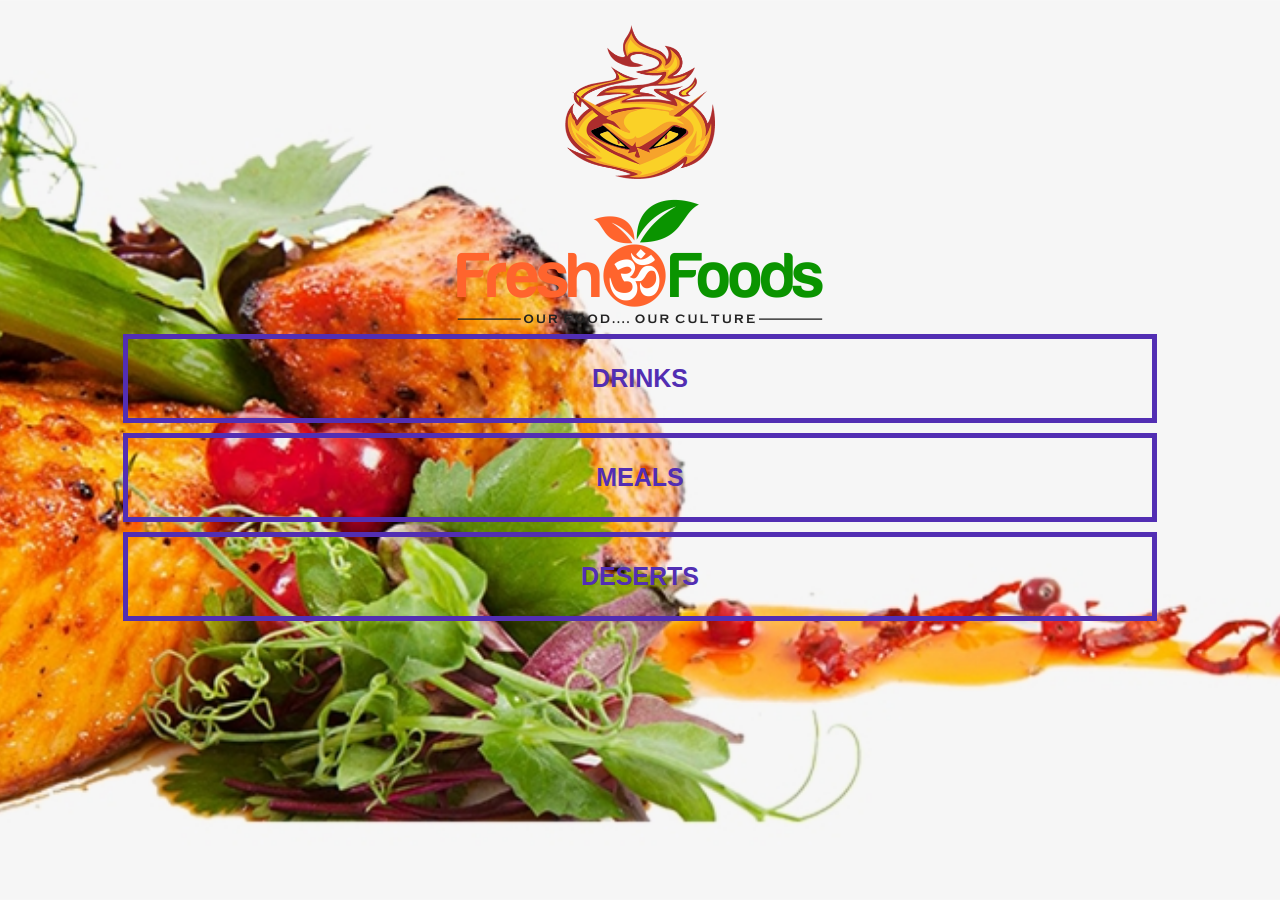
<file: index.html>
<!DOCTYPE html>
<html>
      <head>
            <title>Restaurent Menu App</title>
            <link rel="stylesheet" href="style.css">
      </head>

      <body class="body-home">
         <div id="home">
             <img src="images/logo 2.png" id="home-logo-img">
             <img src="images/logo_1.png" id="home-logo-text">

             <div class="home-menu">

                <a href="drinks.html" class="home-menu-item">
                    <p>Drinks</p>
                </a>

                 <a href="meals.html" class="home-menu-item">
                     <p>Meals</p>
                 </a>

                <a href="deserts.html" class="home-menu-item">
                    <p>Deserts</p>
                </a>
             </div>
         </div>   
      </body>
</html>
</file>
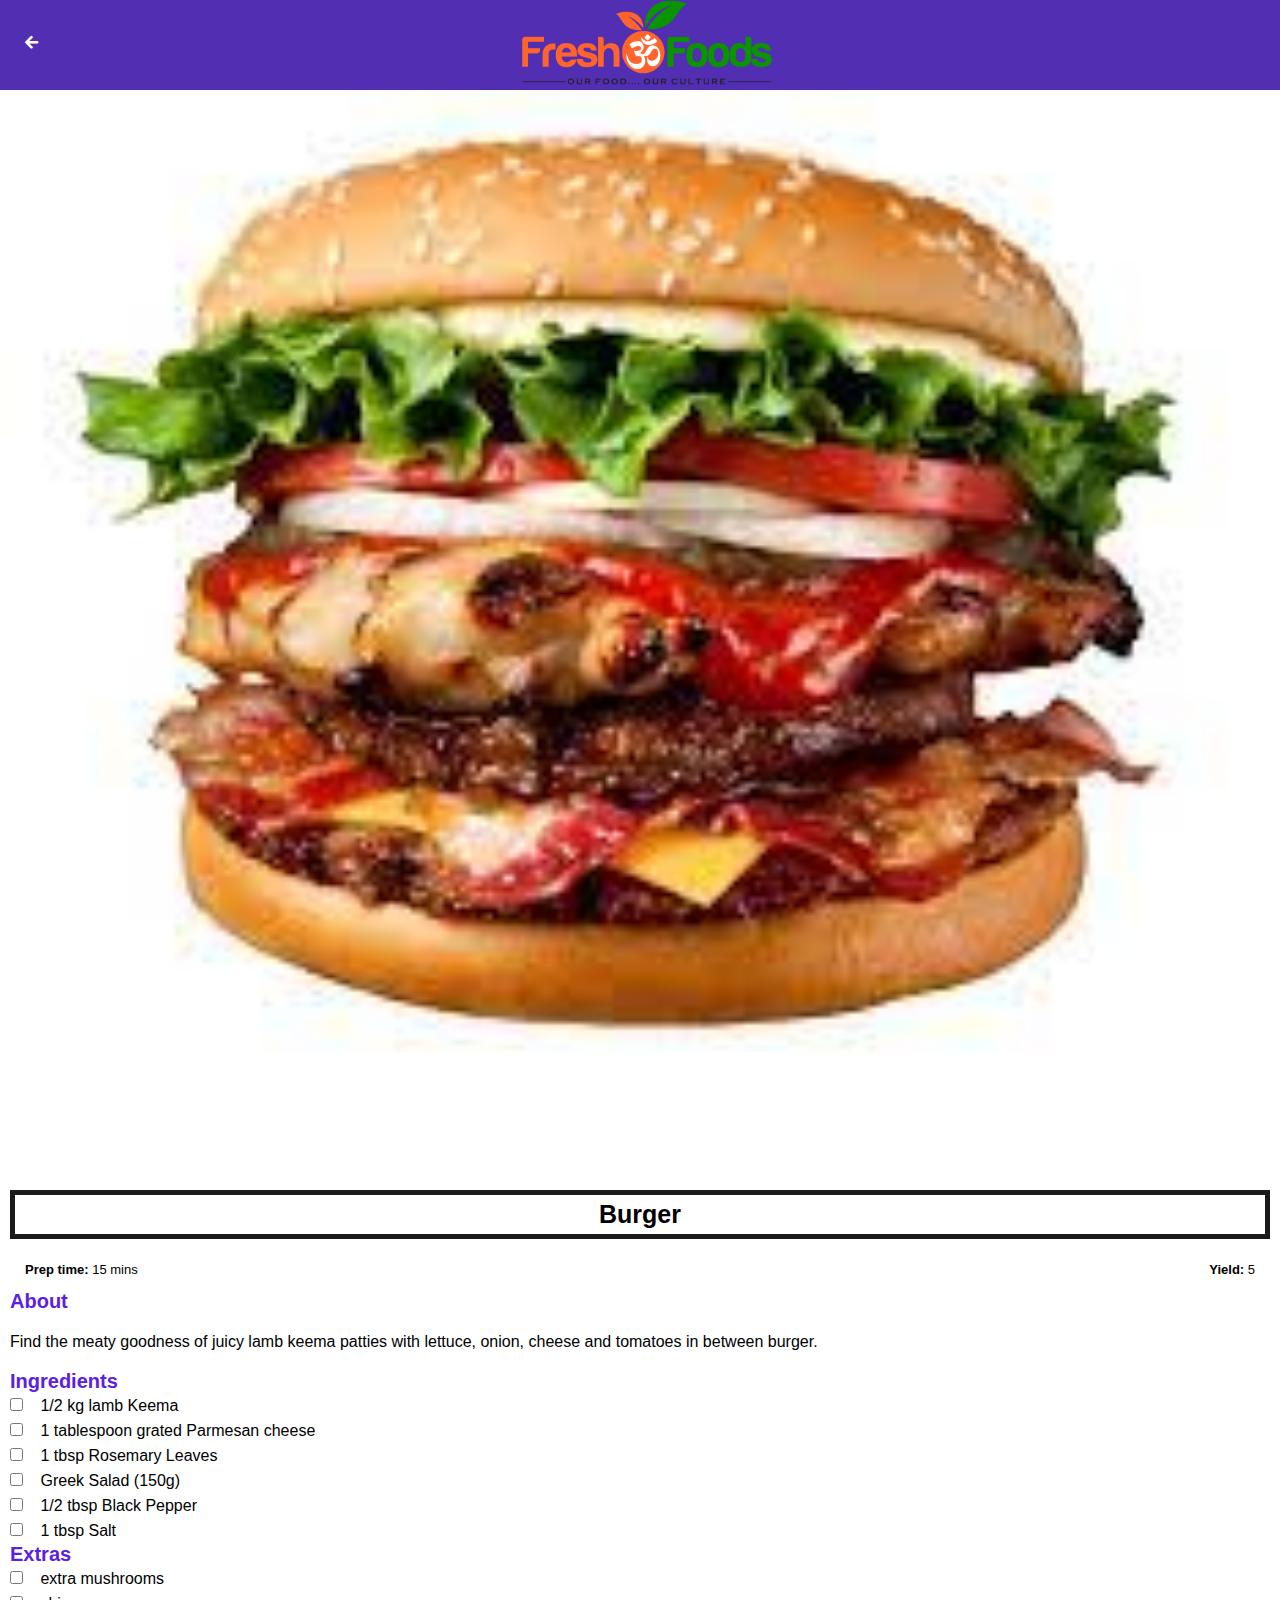
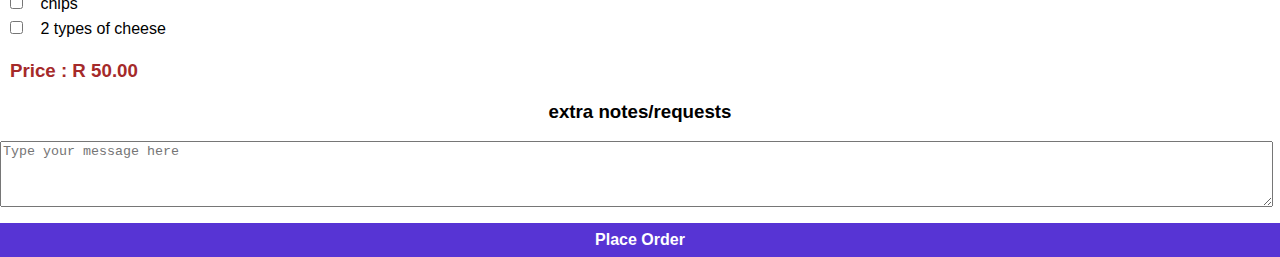
<file: burger.html>
<!DOCTYPE html>
<html>
      <head>
            <title>Restaurent menu App | Meals | Burger</title>
            <link rel="stylesheet" href="style.css">
            <link rel="stylesheet" href="fontAwesome/css/all.css">
      </head>

      <body class="body-recipes">

            <div class="header">
                  <a href="meals.html">
                        <i class="fas fa-arrow-left"></i>
                  </a>

                  <img src="images/logo_1.png">
            </div>

         <div id="recipe">

            <div class="recipe-details">
                  <img src="images/gurger.jpg">

                  <h1>Burger</h1>

                  <div class="recipe-details-info">

                        <p><b>Prep time: </b>15 mins</p>
                        <p style="float: right;"><b>Yield: </b>5</p>
                  </div>

                  <div class="recipe-details-ingredients">
                        <h2>About</h2>
                        <p>Find the meaty goodness of juicy lamb keema patties with lettuce, onion, cheese and tomatoes in between burger.</p>
                        <h2>Ingredients</h2>

                        <input id="check-01" type="checkbox">
                        <label for="check-01">1/2 kg lamb Keema</label>
                        <br>
                        <input id="check-02" type="checkbox">
                        <label for="check-02">1 tablespoon grated Parmesan cheese</label>
                        <br>
                        <input id="check-03" type="checkbox">
                        <label for="check-03">1 tbsp Rosemary Leaves</label>
                        <br>
                        <input id="check-04" type="checkbox">
                        <label for="check-04">Greek Salad (150g)</label>
                        <br>
                        <input id="check-05" type="checkbox">
                        <label for="check-05">1/2 tbsp Black Pepper</label>
                        <br>
                        <input id="check-05" type="checkbox">
                        <label for="check-05">1 tbsp Salt</label>
                        <h2>Extras</h2>

                        <input id="check-05" type="checkbox">
                        <label for="check-05">extra mushrooms</label>
                        <br>
                        <input id="check-05" type="checkbox">
                        <label for="check-05">chips</label>
                        <br>
                        <input id="check-05" type="checkbox">
                        <label for="check-05">2 types of cheese</label>
                        <br>
                  <div class="recipe-details-price">
                        <h3>Price : R 50.00 </h3>
                  </div>
                  </div>
                  <div class="recipe-details-requests">
                  <h3>extra notes/requests</h3>
                  <textarea placeholder="Type your message here"></textarea>
                  <a class="button" href="place-order.html">Place Order</a>
            </div>
            </div>
         </div>   
      </body>
</html>
</file>
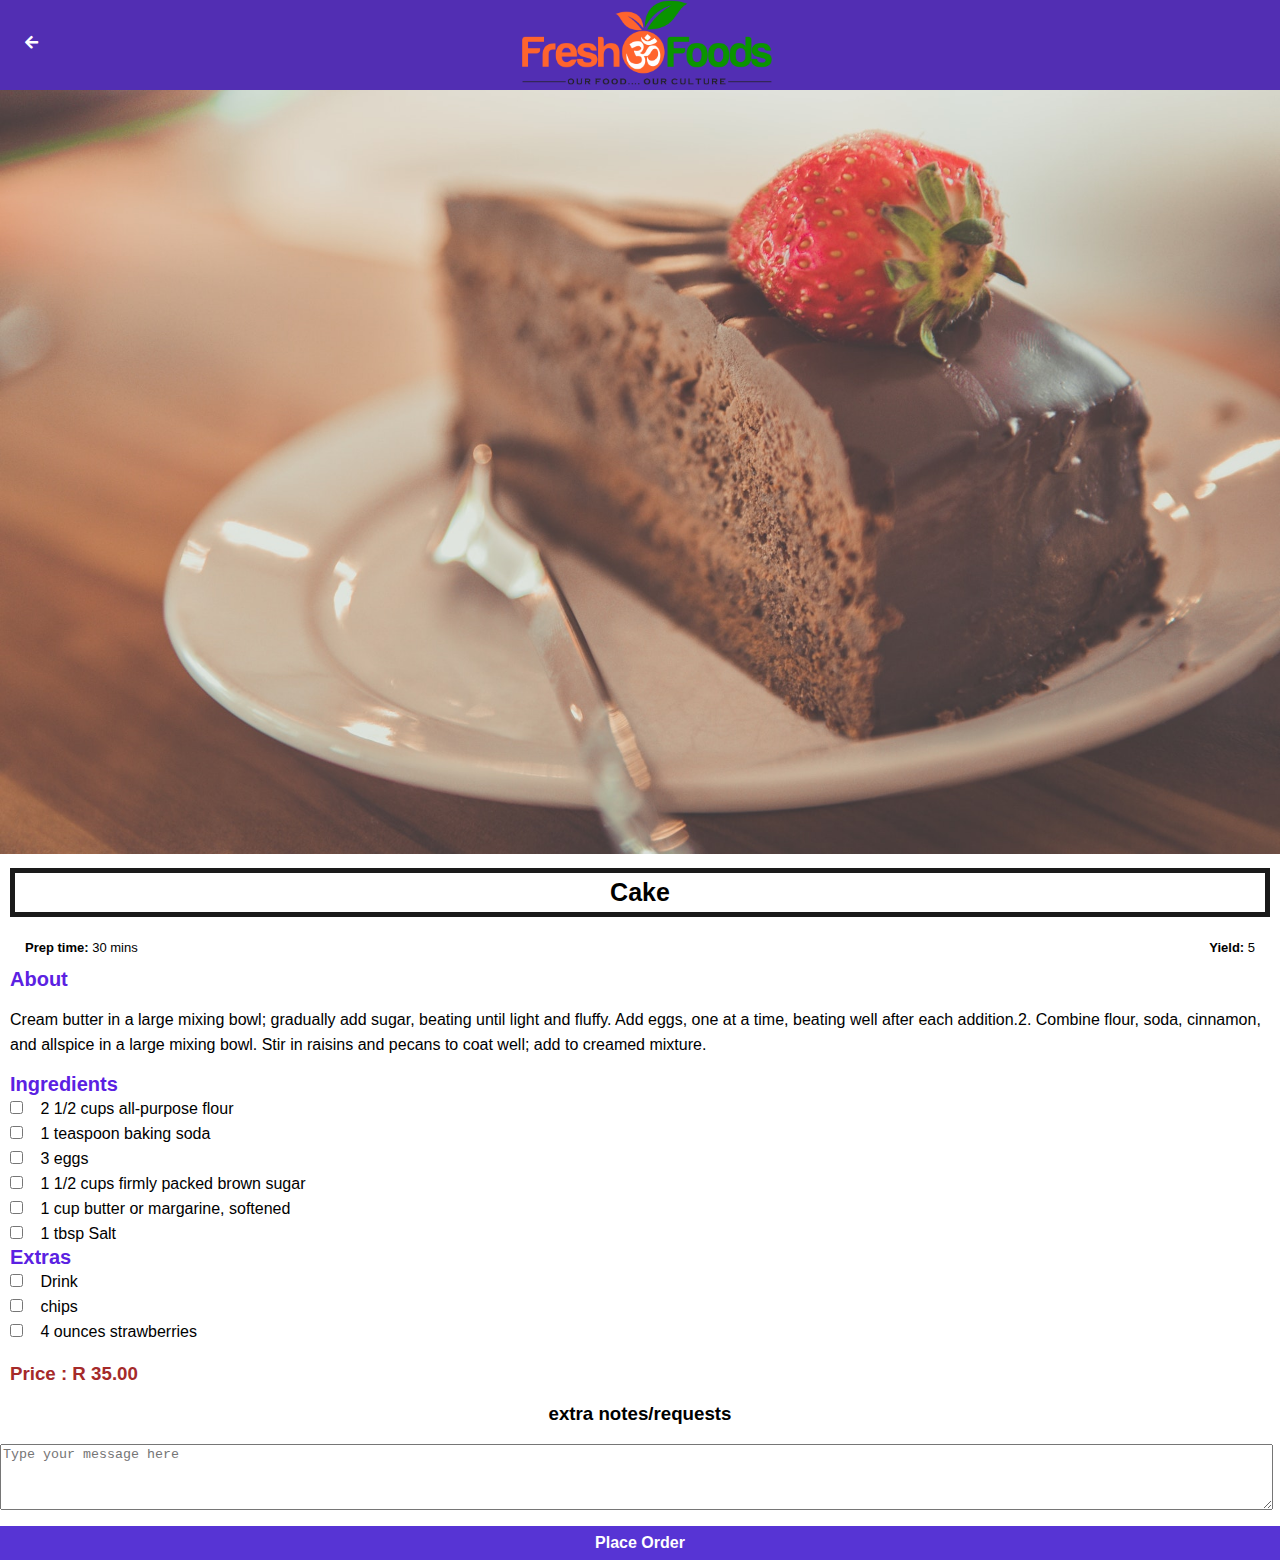
<file: cake.html>
<!DOCTYPE html>
<html>
      <head>
            <title>Restaurent menu App | Meals | Cake</title>
            <link rel="stylesheet" href="style.css">
            <link rel="stylesheet" href="fontAwesome/css/all.css">
      </head>

      <body class="body-recipes">

            <div class="header">
                  <a href="deserts.html">
                        <i class="fas fa-arrow-left"></i>
                  </a>

                  <img src="images/logo_1.png">
            </div>

         <div id="recipe">

            <div class="recipe-details">
                  <img src="images/desert-cake.jpg">

                  <h1>Cake</h1>

                  <div class="recipe-details-info">

                        <p><b>Prep time: </b>30 mins</p>
                        <p style="float: right;"><b>Yield: </b>5</p>
                  </div>

                  <div class="recipe-details-ingredients">
                        <h2>About</h2>
                        <p>Cream butter in a large mixing bowl; gradually add sugar, beating until light and fluffy. Add eggs, one at a time, beating well after each addition.2.	Combine flour, soda, cinnamon, and allspice in a large mixing bowl. Stir in raisins and pecans to coat well; add to creamed mixture.</p>
                        <h2>Ingredients</h2>

                        <input id="check-01" type="checkbox">
                        <label for="check-01">2 1/2 cups all-purpose flour</label>
                        <br>
                        <input id="check-02" type="checkbox">
                        <label for="check-02">1 teaspoon baking soda</label>
                        <br>
                        <input id="check-03" type="checkbox">
                        <label for="check-03">3 eggs</label>
                        <br>
                        <input id="check-04" type="checkbox">
                        <label for="check-04">1 1/2 cups firmly packed brown sugar</label>
                        <br>
                        <input id="check-05" type="checkbox">
                        <label for="check-05">1 cup butter or margarine, softened</label>
                        <br>
                        <input id="check-05" type="checkbox">
                        <label for="check-05">1 tbsp Salt</label>
                        <h2>Extras</h2>

                        <input id="check-05" type="checkbox">
                        <label for="check-05">Drink</label>
                        <br>
                        <input id="check-05" type="checkbox">
                        <label for="check-05">chips</label>
                        <br>
                        <input id="check-05" type="checkbox">
                        <label for="check-05">4 ounces strawberries</label>
                        <br>
                  <div class="recipe-details-price">
                        <h3>Price : R 35.00 </h3>
                  </div>
                  </div>
                  <div class="recipe-details-requests">
                  <h3>extra notes/requests</h3>
                  <textarea placeholder="Type your message here"></textarea>
                  <a class="button" href="place-order.html">Place Order</a>
            </div>
            </div>
         </div>   
      </body>
</html>
</file>
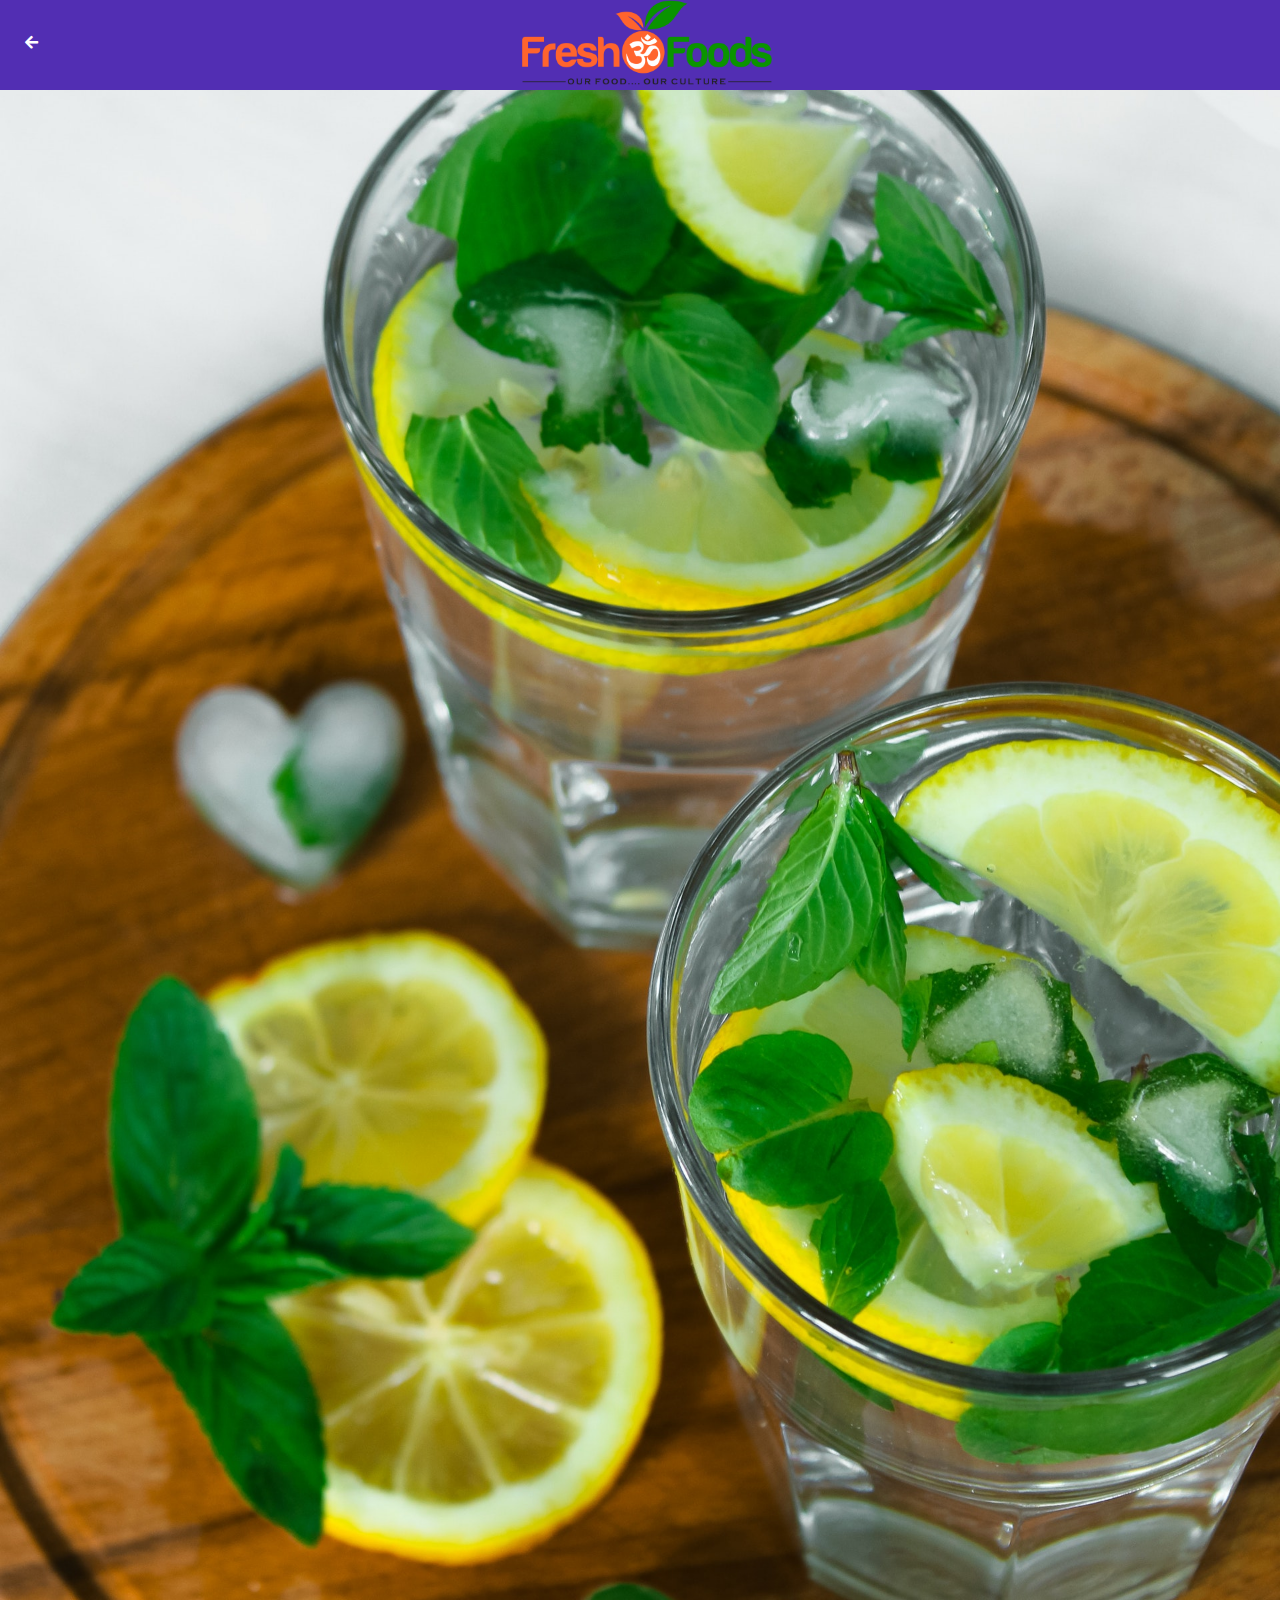
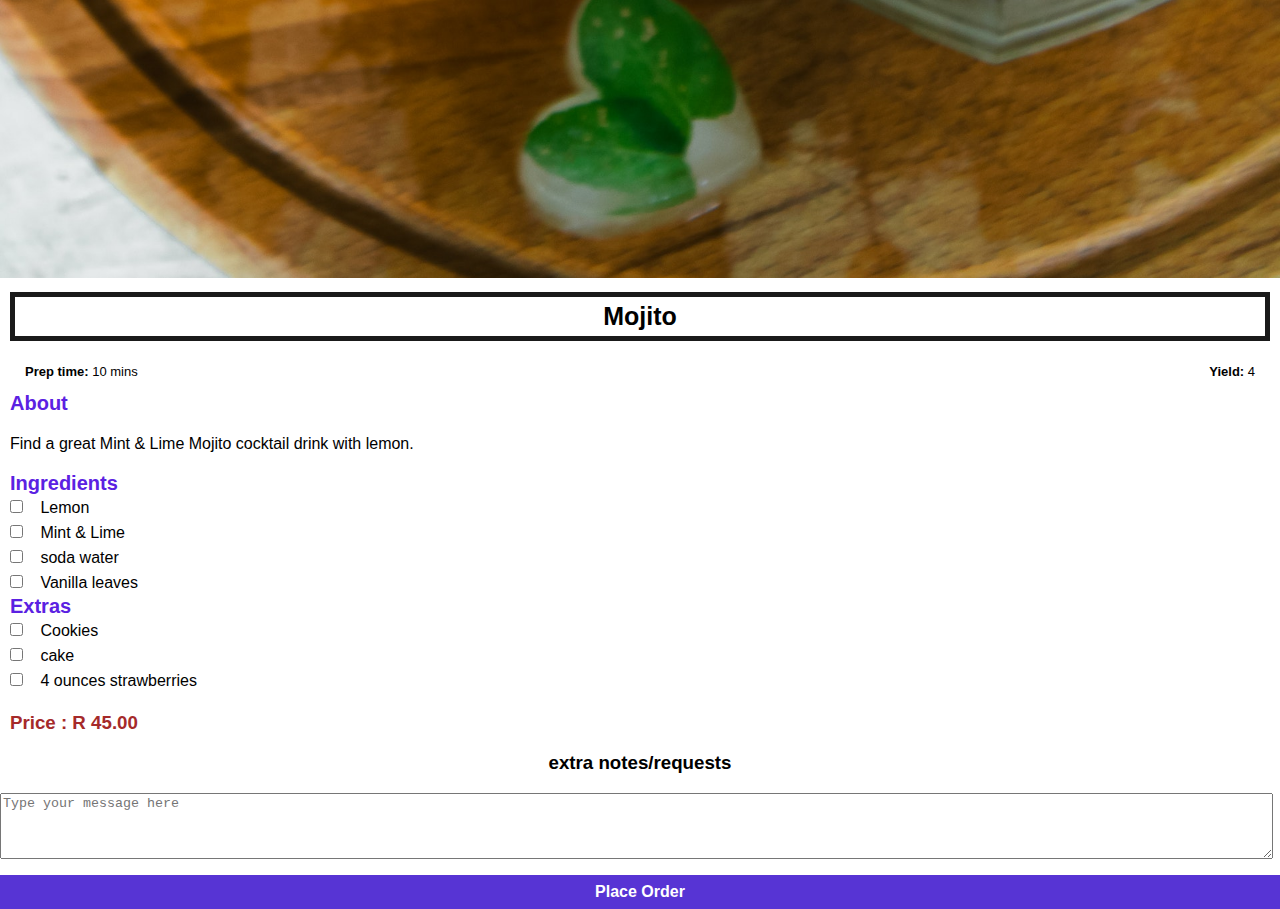
<file: cocktail.html>
<!DOCTYPE html>
<html>
      <head>
            <title>Restaurent menu App | Meals | Cocktail</title>
            <link rel="stylesheet" href="style.css">
            <link rel="stylesheet" href="fontAwesome/css/all.css">
      </head>

      <body class="body-recipes">

            <div class="header">
                  <a href="drinks.html">
                        <i class="fas fa-arrow-left"></i>
                  </a>

                  <img src="images/logo_1.png">
            </div>

         <div id="recipe">

            <div class="recipe-details">
                  <img src="images/drink-mojito.jpg">

                  <h1>Mojito</h1>

                  <div class="recipe-details-info">

                        <p><b>Prep time: </b>10 mins</p>
                        <p style="float: right;"><b>Yield: </b>4</p>
                  </div>

                  <div class="recipe-details-ingredients">
                        <h2>About</h2>
                        <p>Find a great Mint & Lime Mojito cocktail drink with lemon.</p>
                        <h2>Ingredients</h2>

                        <input id="check-01" type="checkbox">
                        <label for="check-01">Lemon</label>
                        <br>
                        <input id="check-02" type="checkbox">
                        <label for="check-02">Mint & Lime</label>
                        <br>
                        <input id="check-03" type="checkbox">
                        <label for="check-03">soda water</label>
                        <br>
                        <input id="check-05" type="checkbox">
                        <label for="check-05">Vanilla leaves </label>
                        
                        <h2>Extras</h2>

                        <input id="check-05" type="checkbox">
                        <label for="check-05">Cookies</label>
                        <br>
                        <input id="check-05" type="checkbox">
                        <label for="check-05">cake</label>
                        <br>
                        <input id="check-05" type="checkbox">
                        <label for="check-05">4 ounces strawberries</label>
                        <br>
                  <div class="recipe-details-price">
                        <h3>Price : R 45.00 </h3>
                  </div>
                  </div>
                  <div class="recipe-details-requests">
                  <h3>extra notes/requests</h3>
                  <textarea placeholder="Type your message here"></textarea>
                  <a class="button" href="place-order.html">Place Order</a>
            </div>
            </div>
         </div>   
      </body>
</html>
</file>
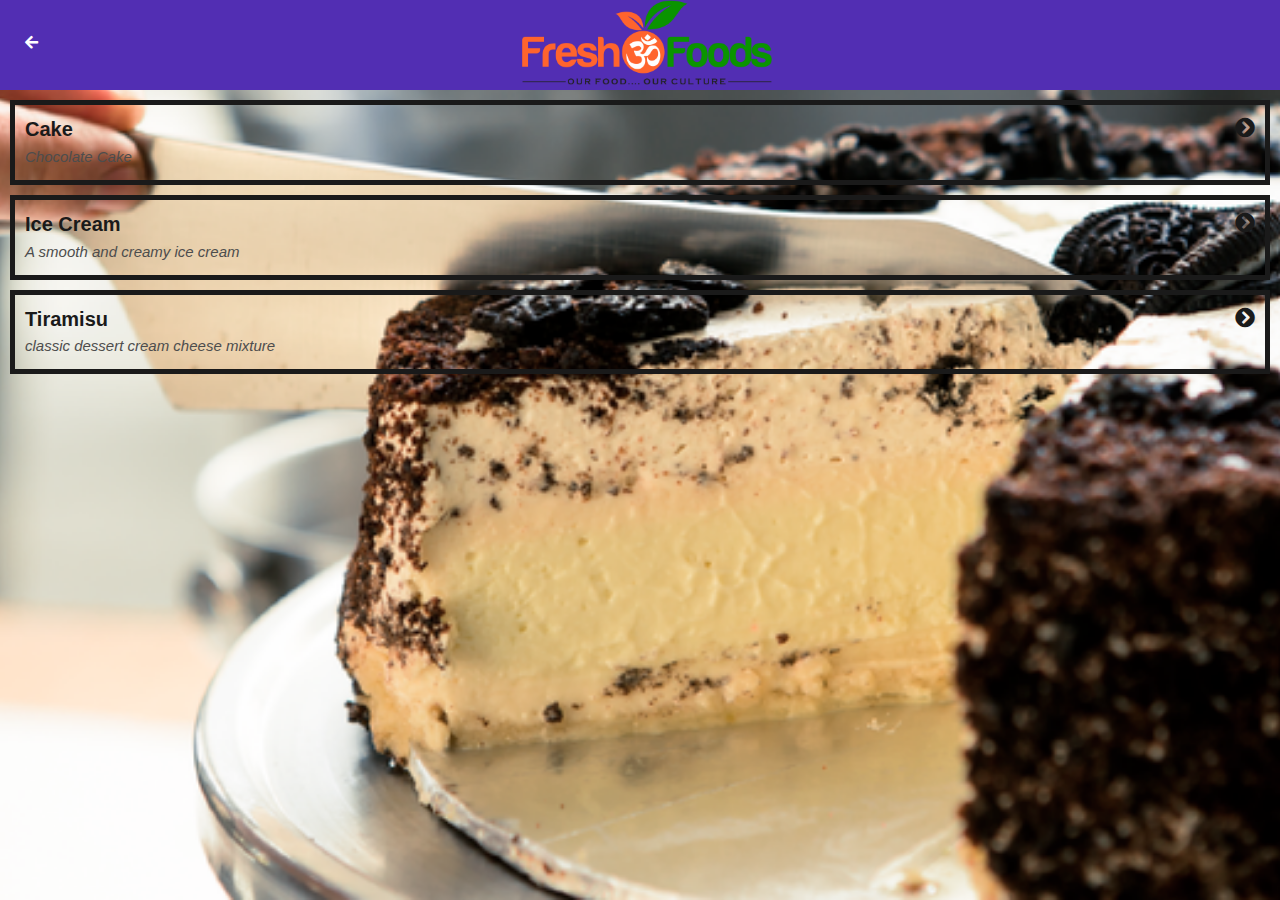
<file: deserts.html>
<!DOCTYPE html>
<html>
      <head>
            <title>Restaurent Menu App | Deserts</title>
            <link rel="stylesheet" href="style.css">
            <link rel="stylesheet" href="fontAwesome/css/all.css">
      </head>

      <body class="body-deserts">

            <div class="header">
                  <a href="index.html">
                        <i class="fas fa-arrow-left"></i>
                  </a>

                  <img src="images/logo_1.png">
            </div>

         <div id="meals">

               <div class="meals-list">
                     <a href="cake.html">
                           <div class="meals-list-item">
                                 <h1>Cake<i class="fas fa-chevron-circle-right"></i></h1>
                                 
                                 <p>Chocolate Cake</p>
                           </div>
                     </a>

                     <a href="ice-cream.html">
                        <div class="meals-list-item">
                              <h1>Ice Cream<i class="fas fa-chevron-circle-right"></i></h1>
                              
                              <p>A smooth and creamy ice cream</p>
                        </div>
                  </a>

                  <a href="tiramisu.html">
                    <div class="meals-list-item">
                          <h1>Tiramisu<i class="fas fa-chevron-circle-right"></i></h1>
                          
                          <p>classic dessert cream cheese mixture</p>
                    </div>
              </a>

              
               </div>
         </div>   
      </body>
</html>
</file>
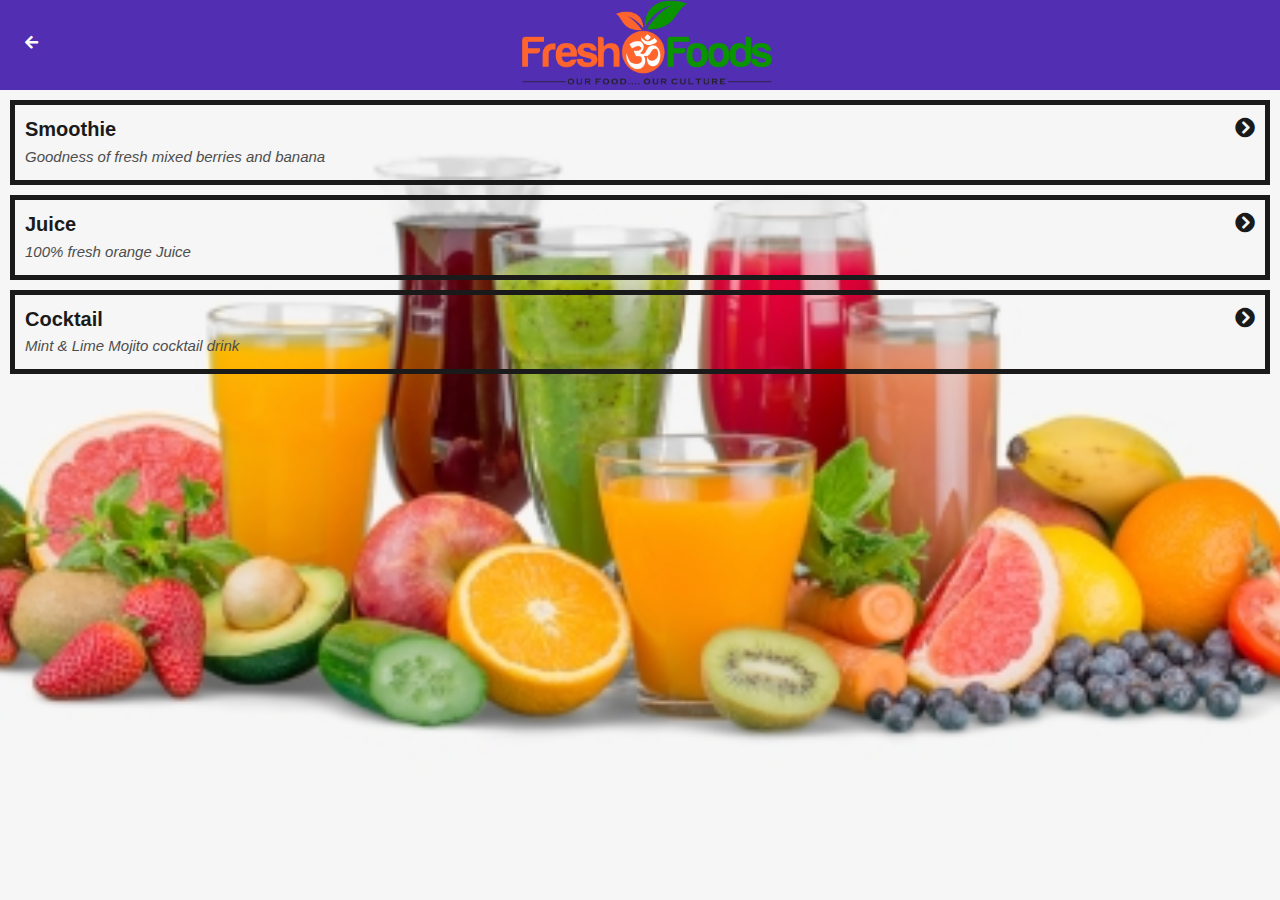
<file: drinks.html>
<!DOCTYPE html>
<html>
      <head>
            <title>Restaurent Menu App | Drinks</title>
            <link rel="stylesheet" href="style.css">
            <link rel="stylesheet" href="fontAwesome/css/all.css">
      </head>

      <body class="body-drinks">

            <div class="header">
                  <a href="index.html">
                        <i class="fas fa-arrow-left"></i>
                  </a>

                  <img src="images/logo_1.png">
            </div>

         <div id="meals">

               <div class="meals-list">
                     <a href="smoothie.html">
                           <div class="meals-list-item">
                                 <h1>Smoothie<i class="fas fa-chevron-circle-right"></i></h1>
                                 
                                 <p>Goodness of fresh mixed berries and banana</p>
                           </div>
                     </a>

                     <a href="juice.html">
                        <div class="meals-list-item">
                              <h1>Juice<i class="fas fa-chevron-circle-right"></i></h1>
                              
                              <p>100% fresh orange Juice</p>
                        </div>
                  </a>

                  <a href="cocktail.html">
                    <div class="meals-list-item">
                          <h1>Cocktail<i class="fas fa-chevron-circle-right"></i></h1>
                          
                          <p>Mint & Lime Mojito cocktail drink </p>
                    </div>
              </a>

              
               </div>
         </div>   
      </body>
</html>
</file>
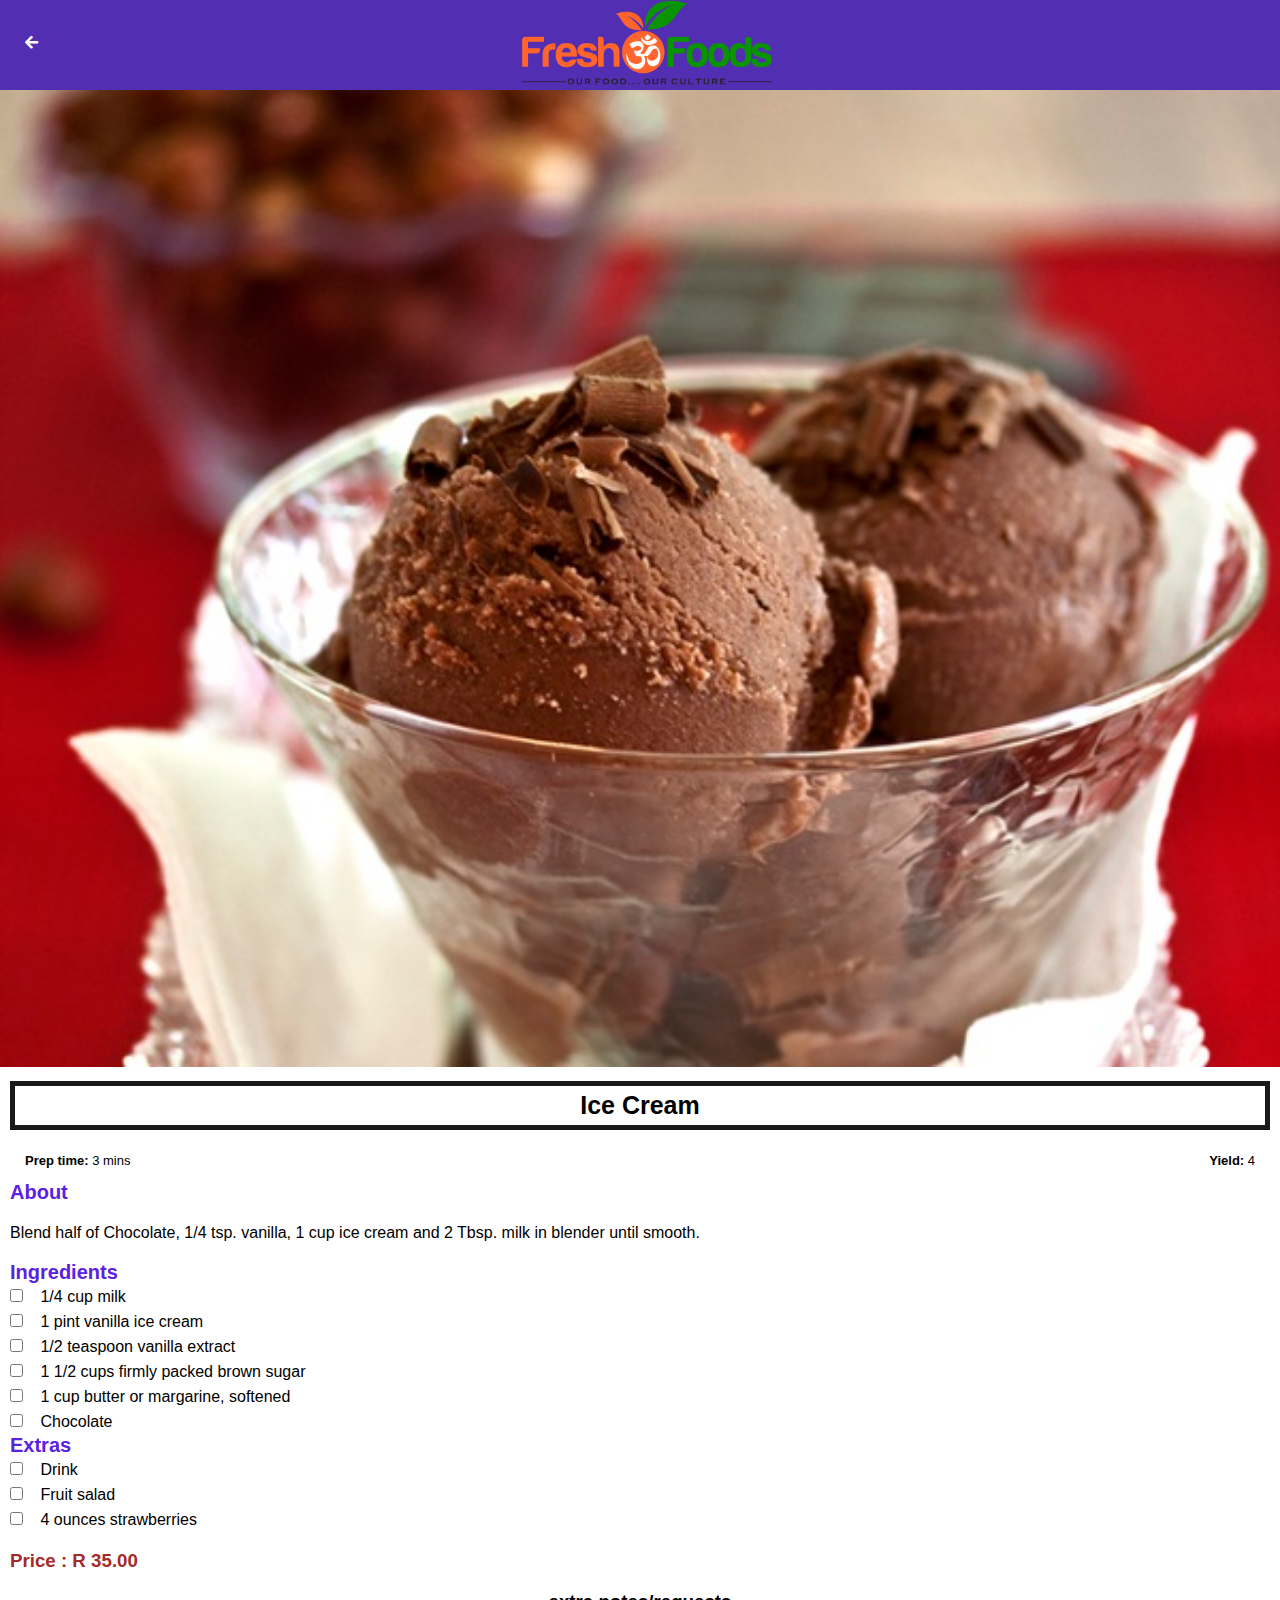
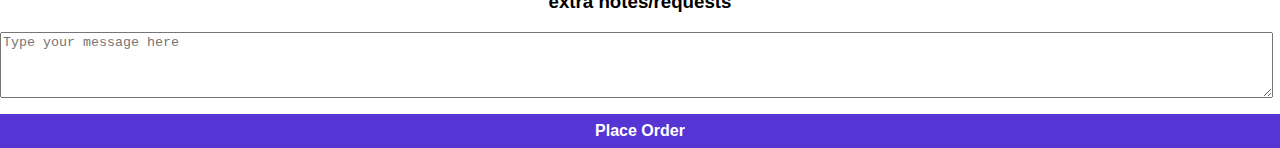
<file: ice-cream.html>
<!DOCTYPE html>
<html>
      <head>
            <title>Restaurent menu App | Meals | Ice Cream</title>
            <link rel="stylesheet" href="style.css">
            <link rel="stylesheet" href="fontAwesome/css/all.css">
      </head>

      <body class="body-recipes">

            <div class="header">
                  <a href="deserts.html">
                        <i class="fas fa-arrow-left"></i>
                  </a>

                  <img src="images/logo_1.png">
            </div>

         <div id="recipe">

            <div class="recipe-details">
                  <img src="images/desert-ice-cream.jpg">

                  <h1>Ice Cream</h1>

                  <div class="recipe-details-info">

                        <p><b>Prep time: </b>3 mins</p>
                        <p style="float: right;"><b>Yield: </b>4</p>
                  </div>

                  <div class="recipe-details-ingredients">
                        <h2>About</h2>
                        <p>Blend half of Chocolate, 1/4 tsp. vanilla, 1 cup ice cream and 2 Tbsp. milk in blender until smooth.</p>
                        <h2>Ingredients</h2>

                        <input id="check-01" type="checkbox">
                        <label for="check-01">1/4 cup milk</label>
                        <br>
                        <input id="check-02" type="checkbox">
                        <label for="check-02">1 pint vanilla ice cream</label>
                        <br>
                        <input id="check-03" type="checkbox">
                        <label for="check-03">1/2 teaspoon vanilla extract</label>
                        <br>
                        <input id="check-04" type="checkbox">
                        <label for="check-04">1 1/2 cups firmly packed brown sugar</label>
                        <br>
                        <input id="check-05" type="checkbox">
                        <label for="check-05">1 cup butter or margarine, softened</label>
                        <br>
                        <input id="check-05" type="checkbox">
                        <label for="check-05">Chocolate</label>
                        <h2>Extras</h2>

                        <input id="check-05" type="checkbox">
                        <label for="check-05">Drink</label>
                        <br>
                        <input id="check-05" type="checkbox">
                        <label for="check-05">Fruit salad</label>
                        <br>
                        <input id="check-05" type="checkbox">
                        <label for="check-05">4 ounces strawberries</label>
                        <br>
                  <div class="recipe-details-price">
                        <h3>Price : R 35.00 </h3>
                  </div>
                  </div>
                  <div class="recipe-details-requests">
                  <h3>extra notes/requests</h3>
                  <textarea placeholder="Type your message here"></textarea>
                  <a class="button" href="place-order.html">Place Order</a>
            </div>
            </div>
         </div>   
      </body>
</html>
</file>
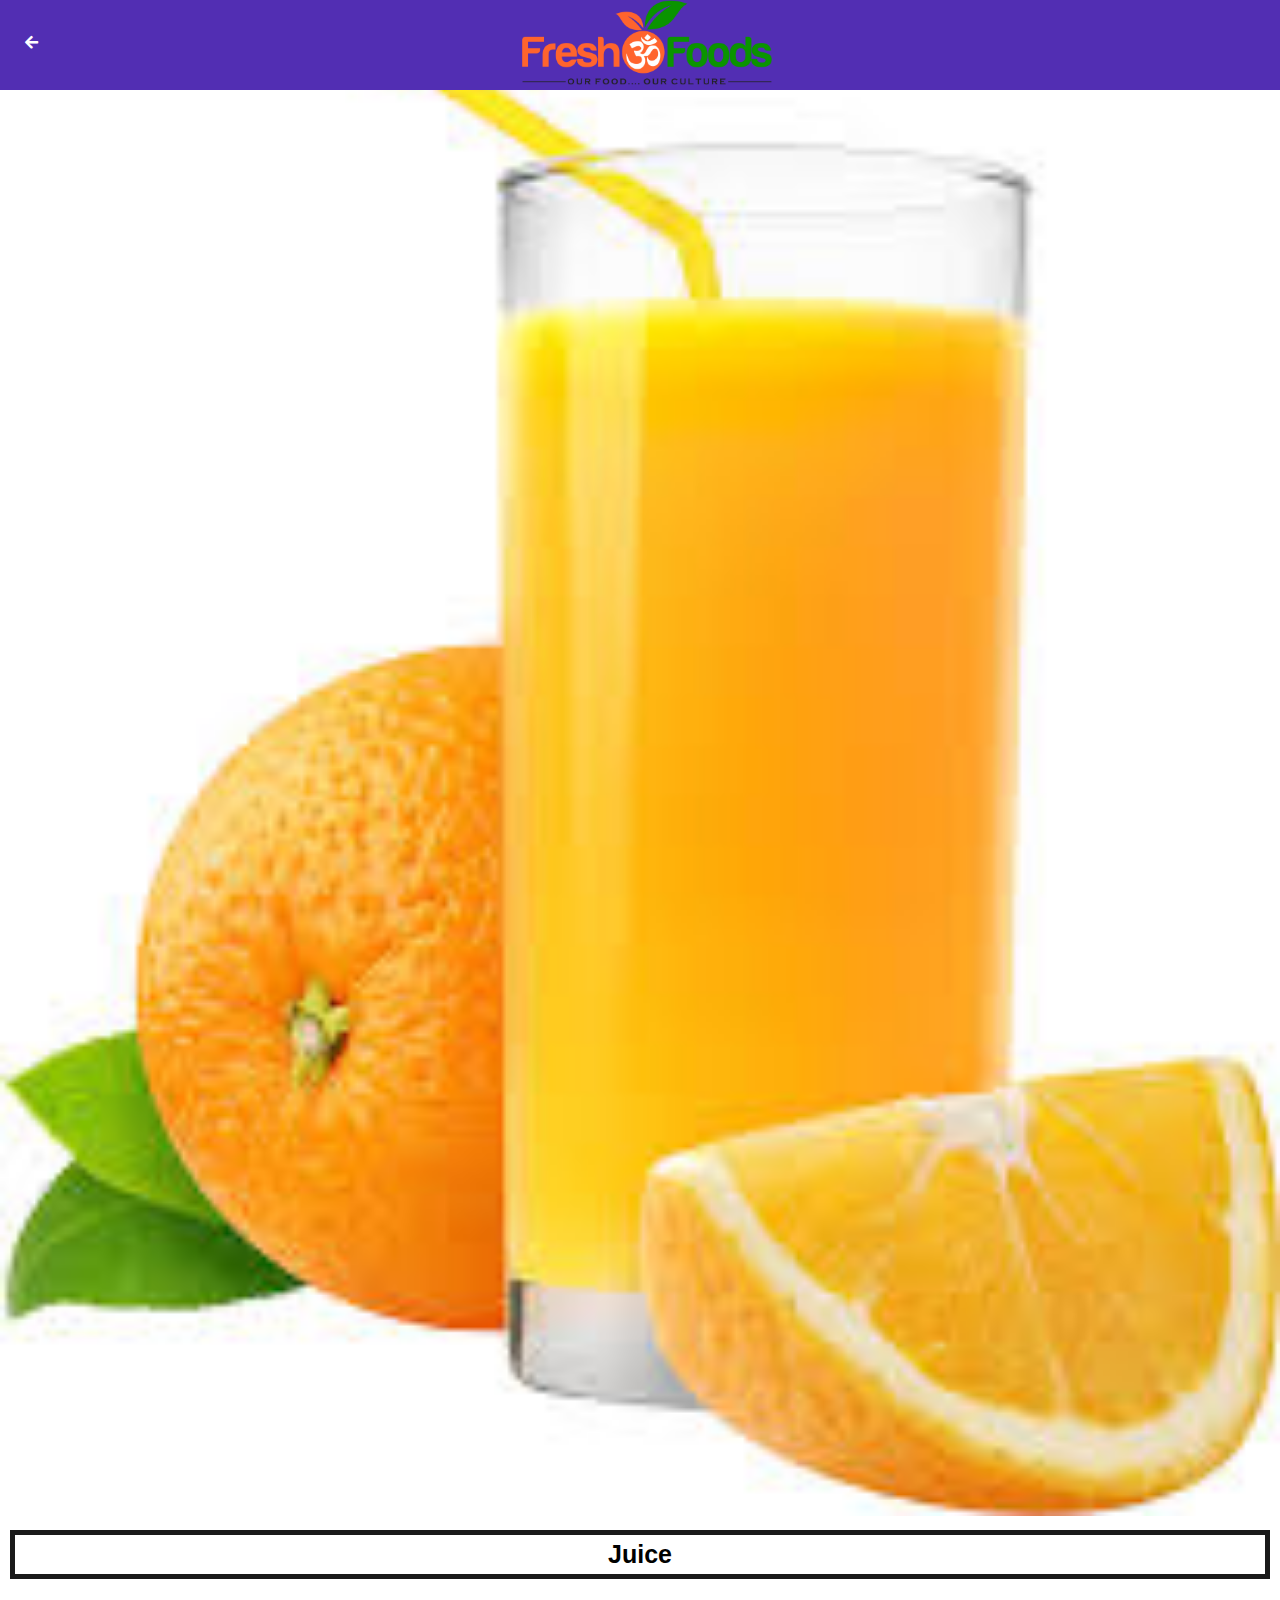
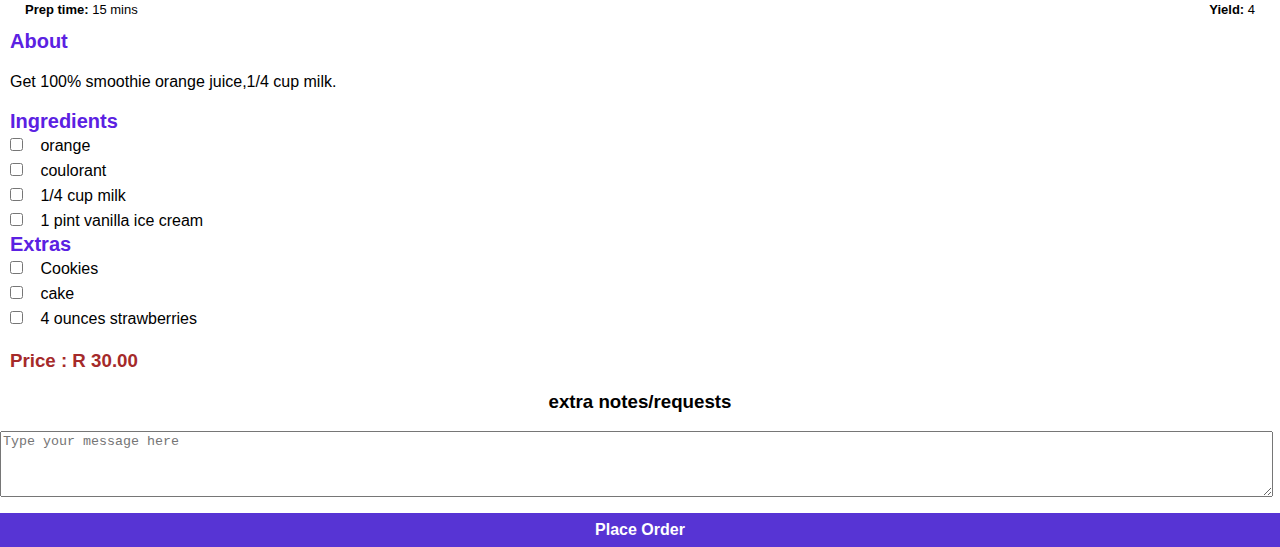
<file: juice.html>
<!DOCTYPE html>
<html>
      <head>
            <title>Restaurent menu App | Meals | Juice</title>
            <link rel="stylesheet" href="style.css">
            <link rel="stylesheet" href="fontAwesome/css/all.css">
      </head>

      <body class="body-recipes">

            <div class="header">
                  <a href="drinks.html">
                        <i class="fas fa-arrow-left"></i>
                  </a>

                  <img src="images/logo_1.png">
            </div>

         <div id="recipe">

            <div class="recipe-details">
                  <img src="images/drink- orange.jpg">

                  <h1>Juice</h1>

                  <div class="recipe-details-info">

                        <p><b>Prep time: </b>15 mins</p>
                        <p style="float: right;"><b>Yield: </b>4</p>
                  </div>

                  <div class="recipe-details-ingredients">
                        <h2>About</h2>
                        <p>Get 100% smoothie orange juice,1/4 cup milk.</p>
                        <h2>Ingredients</h2>

                        <input id="check-01" type="checkbox">
                        <label for="check-01">orange</label>
                        <br>
                        <input id="check-02" type="checkbox">
                        <label for="check-02">coulorant</label>
                        <br>
                        <input id="check-03" type="checkbox">
                        <label for="check-03">1/4 cup milk</label>
                        <br>
                        <input id="check-05" type="checkbox">
                        <label for="check-05">1 pint vanilla ice cream</label>
                        
                        <h2>Extras</h2>

                        <input id="check-05" type="checkbox">
                        <label for="check-05">Cookies</label>
                        <br>
                        <input id="check-05" type="checkbox">
                        <label for="check-05">cake</label>
                        <br>
                        <input id="check-05" type="checkbox">
                        <label for="check-05">4 ounces strawberries</label>
                        <br>
                  <div class="recipe-details-price">
                        <h3>Price : R 30.00 </h3>
                  </div>
                  </div>
                  <div class="recipe-details-requests">
                  <h3>extra notes/requests</h3>
                  <textarea placeholder="Type your message here"></textarea>
                  <a class="button" href="place-order.html">Place Order</a>
            </div>
            </div>
         </div>   
      </body>
</html>
</file>
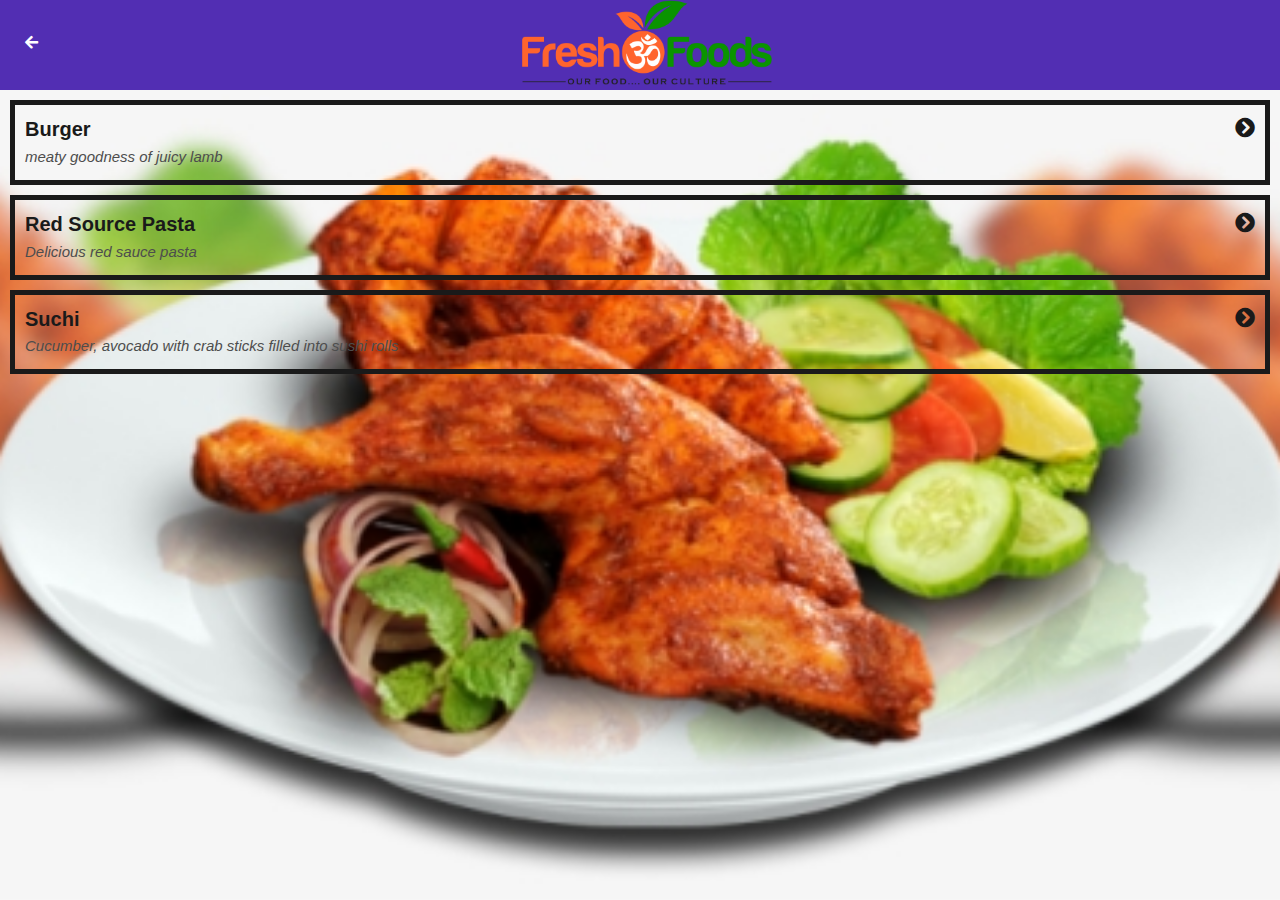
<file: meals.html>
<!DOCTYPE html>
<html>
      <head>
            <title>Restaurent Menu App | Meals</title>
            <link rel="stylesheet" href="style.css">
            <link rel="stylesheet" href="fontAwesome/css/all.css">
      </head>

      <body class="body-meals">

            <div class="header">
                  <a href="index.html">
                        <i class="fas fa-arrow-left"></i>
                  </a>

                  <img src="images/logo_1.png">
            </div>

         <div id="meals">

               <div class="meals-list">
                     <a href="burger.html">
                           <div class="meals-list-item">
                                 <h1>Burger<i class="fas fa-chevron-circle-right"></i></h1>
                                 
                                 <p>meaty goodness of juicy lamb</p>
                           </div>
                     </a>

                     <a href="red-sauce-pasta.html">
                        <div class="meals-list-item">
                              <h1>Red Source Pasta<i class="fas fa-chevron-circle-right"></i></h1>
                              
                              <p>Delicious red sauce pasta</p>
                        </div>
                  </a>

                  <a href="suchi.html">
                    <div class="meals-list-item">
                          <h1>Suchi<i class="fas fa-chevron-circle-right"></i></h1>
                          
                          <p>Cucumber, avocado with crab sticks filled into sushi rolls</p>
                    </div>
              </a>

              
               </div>
         </div>   
      </body>
</html>
</file>
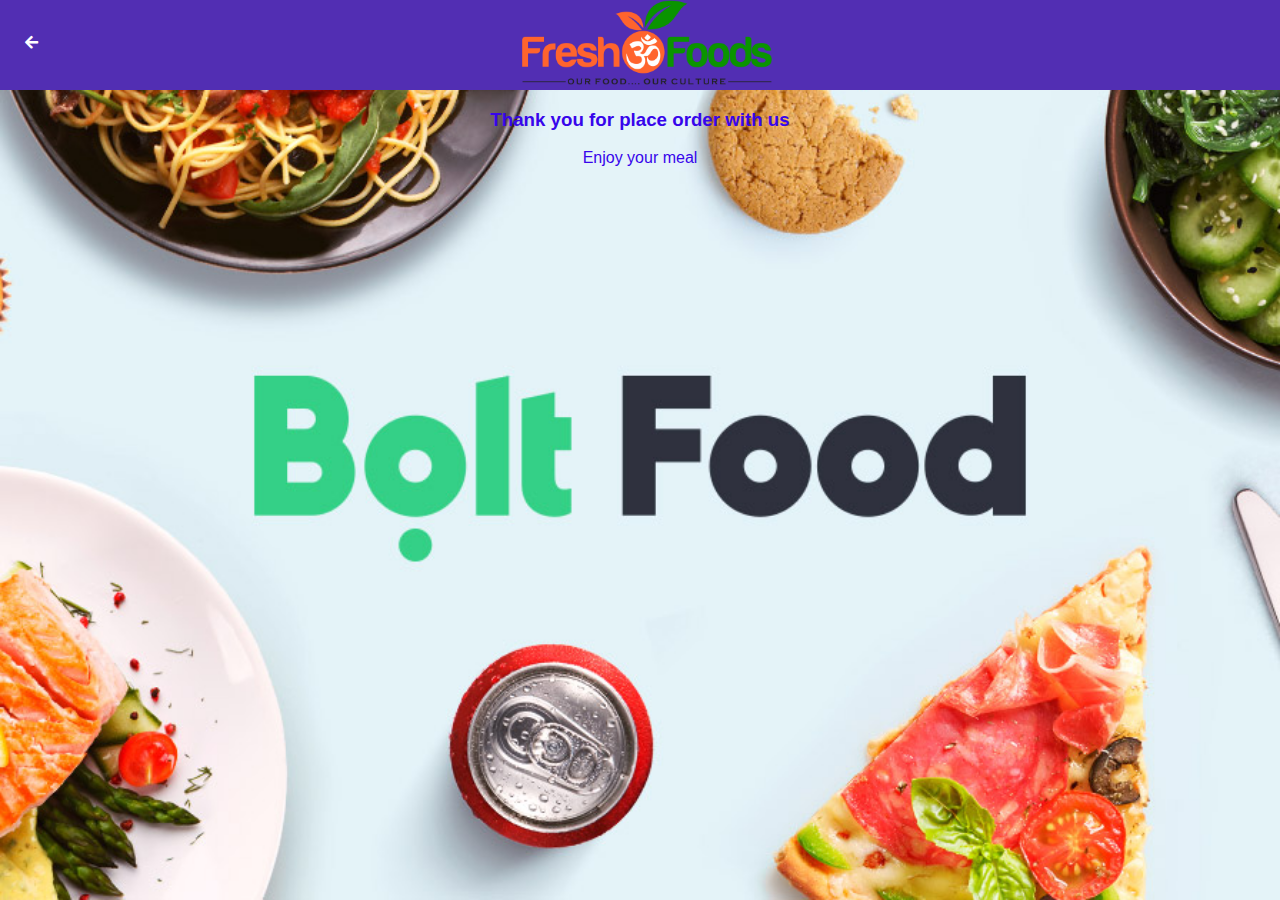
<file: place-order.html>
<!DOCTYPE html>
<html>
      <head>
            <title>Restaurent menu App | Meals | place Order</title>
            <link rel="stylesheet" href="style.css">
            <link rel="stylesheet" href="fontAwesome/css/all.css">
      </head>

      <body class="body-order">

            <div class="header">
                  <a href="index.html">
                        <i class="fas fa-arrow-left"></i>
                  </a>

                  <img src="images/logo_1.png">
            </div>

         <div id="recipe">

            <div class="recipe-details">
                  

                  <div class="recipe-details-order">

                        <h3>Thank you for place order with us</h3>
                        <p>Enjoy your meal</p>
                  </div>

            </div>
         </div>   
      </body>
</html>
</file>
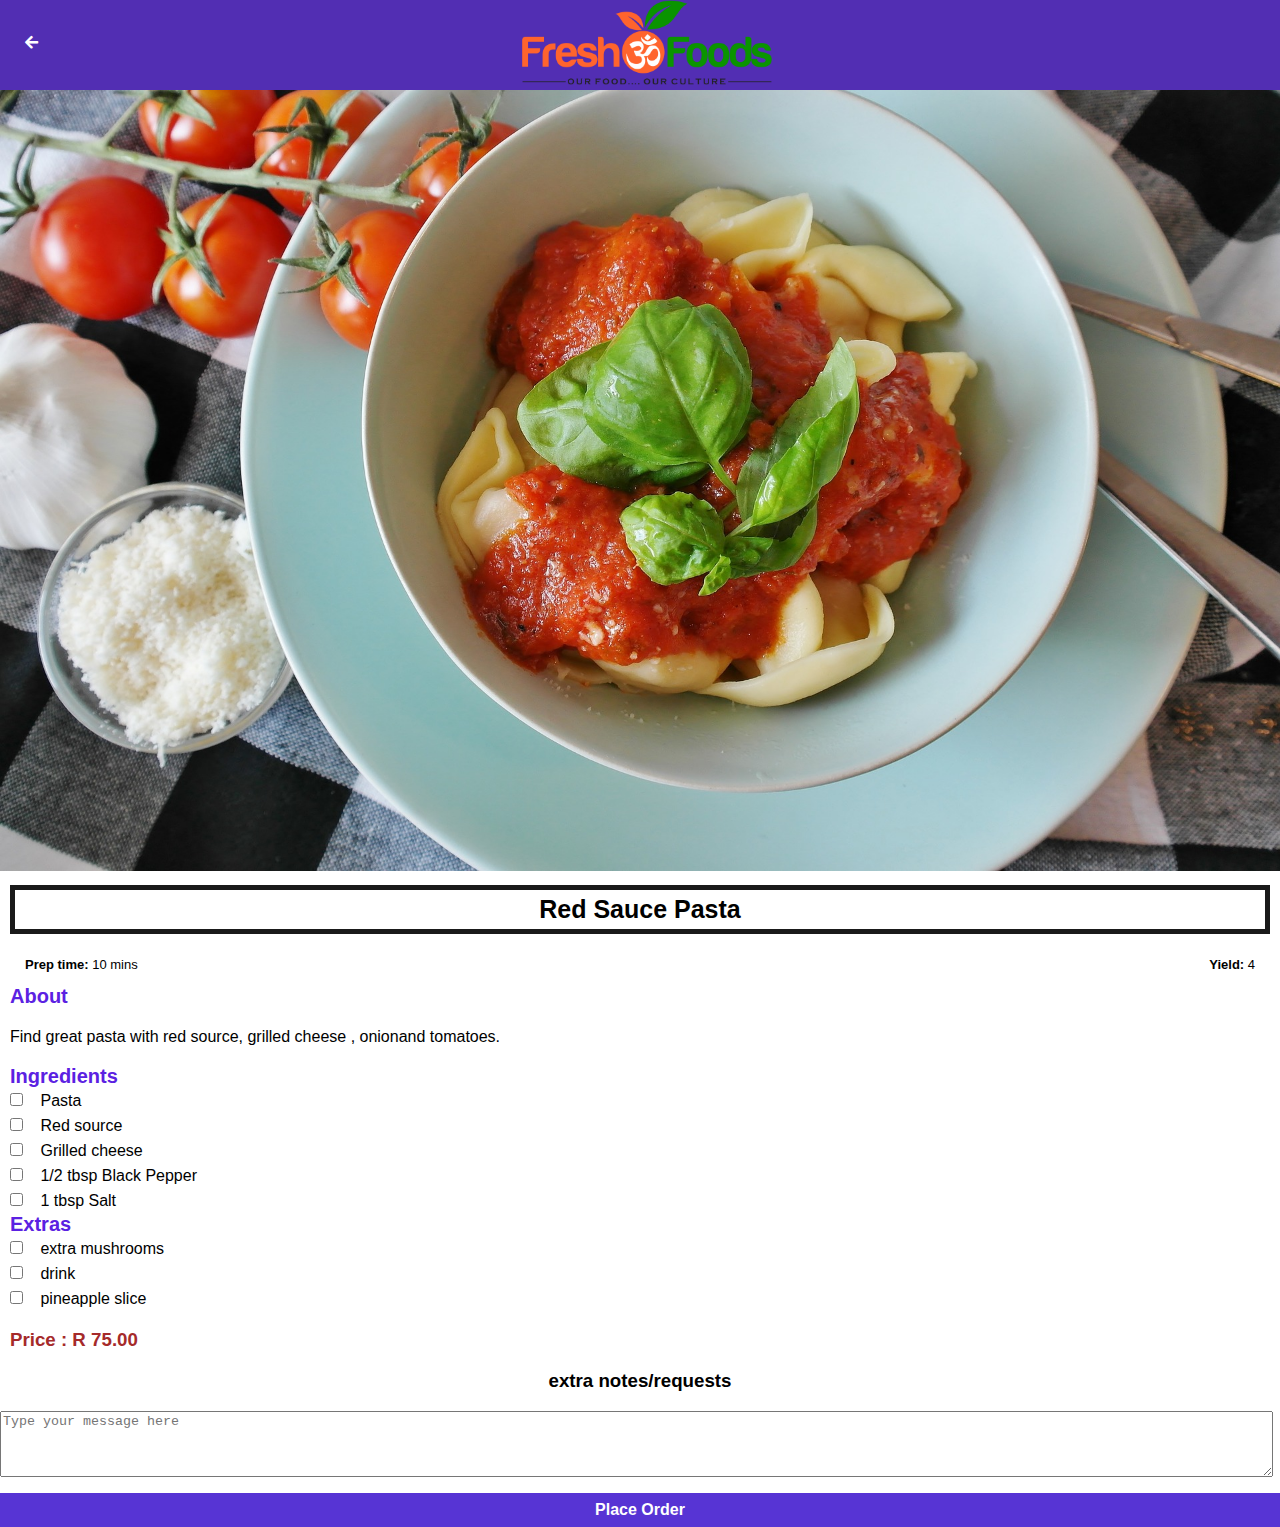
<file: red-sauce-pasta.html>
<!DOCTYPE html>
<html>
      <head>
            <title>Restaurent menu App | Meals | Red Sauce Pasta</title>
            <link rel="stylesheet" href="style.css">
            <link rel="stylesheet" href="fontAwesome/css/all.css">
      </head>

      <body class="body-recipes">

            <div class="header">
                  <a href="meals.html">
                        <i class="fas fa-arrow-left"></i>
                  </a>

                  <img src="images/logo_1.png">
            </div>

         <div id="recipe">

            <div class="recipe-details">
                  <img src="images/meal-red-sauce.jpg">

                  <h1>Red Sauce Pasta</h1>

                  <div class="recipe-details-info">

                        <p><b>Prep time: </b>10 mins</p>
                        <p style="float: right;"><b>Yield: </b>4</p>
                  </div>

                  <div class="recipe-details-ingredients">
                        <h2>About</h2>
                        <p>Find great  pasta with red source, grilled cheese , onionand tomatoes.</p>
                        <h2>Ingredients</h2>

                        <input id="check-02" type="checkbox">
                        <label for="check-02">Pasta</label>
                        <br>
                        <input id="check-03" type="checkbox">
                        <label for="check-03">Red source</label>
                        <br>
                        <input id="check-04" type="checkbox">
                        <label for="check-04">Grilled cheese</label>
                        <br>
                        <input id="check-05" type="checkbox">
                        <label for="check-05">1/2 tbsp Black Pepper</label>
                        <br>
                        <input id="check-05" type="checkbox">
                        <label for="check-05">1 tbsp Salt</label>
                        <h2>Extras</h2>

                        <input id="check-05" type="checkbox">
                        <label for="check-05">extra mushrooms</label>
                        <br>
                        <input id="check-05" type="checkbox">
                        <label for="check-05">drink</label>
                        <br>
                        <input id="check-05" type="checkbox">
                        <label for="check-05">pineapple slice</label>
                        <br>
                  <div class="recipe-details-price">
                        <h3>Price : R 75.00 </h3>
                  </div>
                  </div>
                  <div class="recipe-details-requests">
                  <h3>extra notes/requests</h3>
                  <textarea placeholder="Type your message here"></textarea>
                  <a class="button" href="place-order.html">Place Order</a>
            </div>
            </div>
         </div>   
      </body>
</html>
</file>
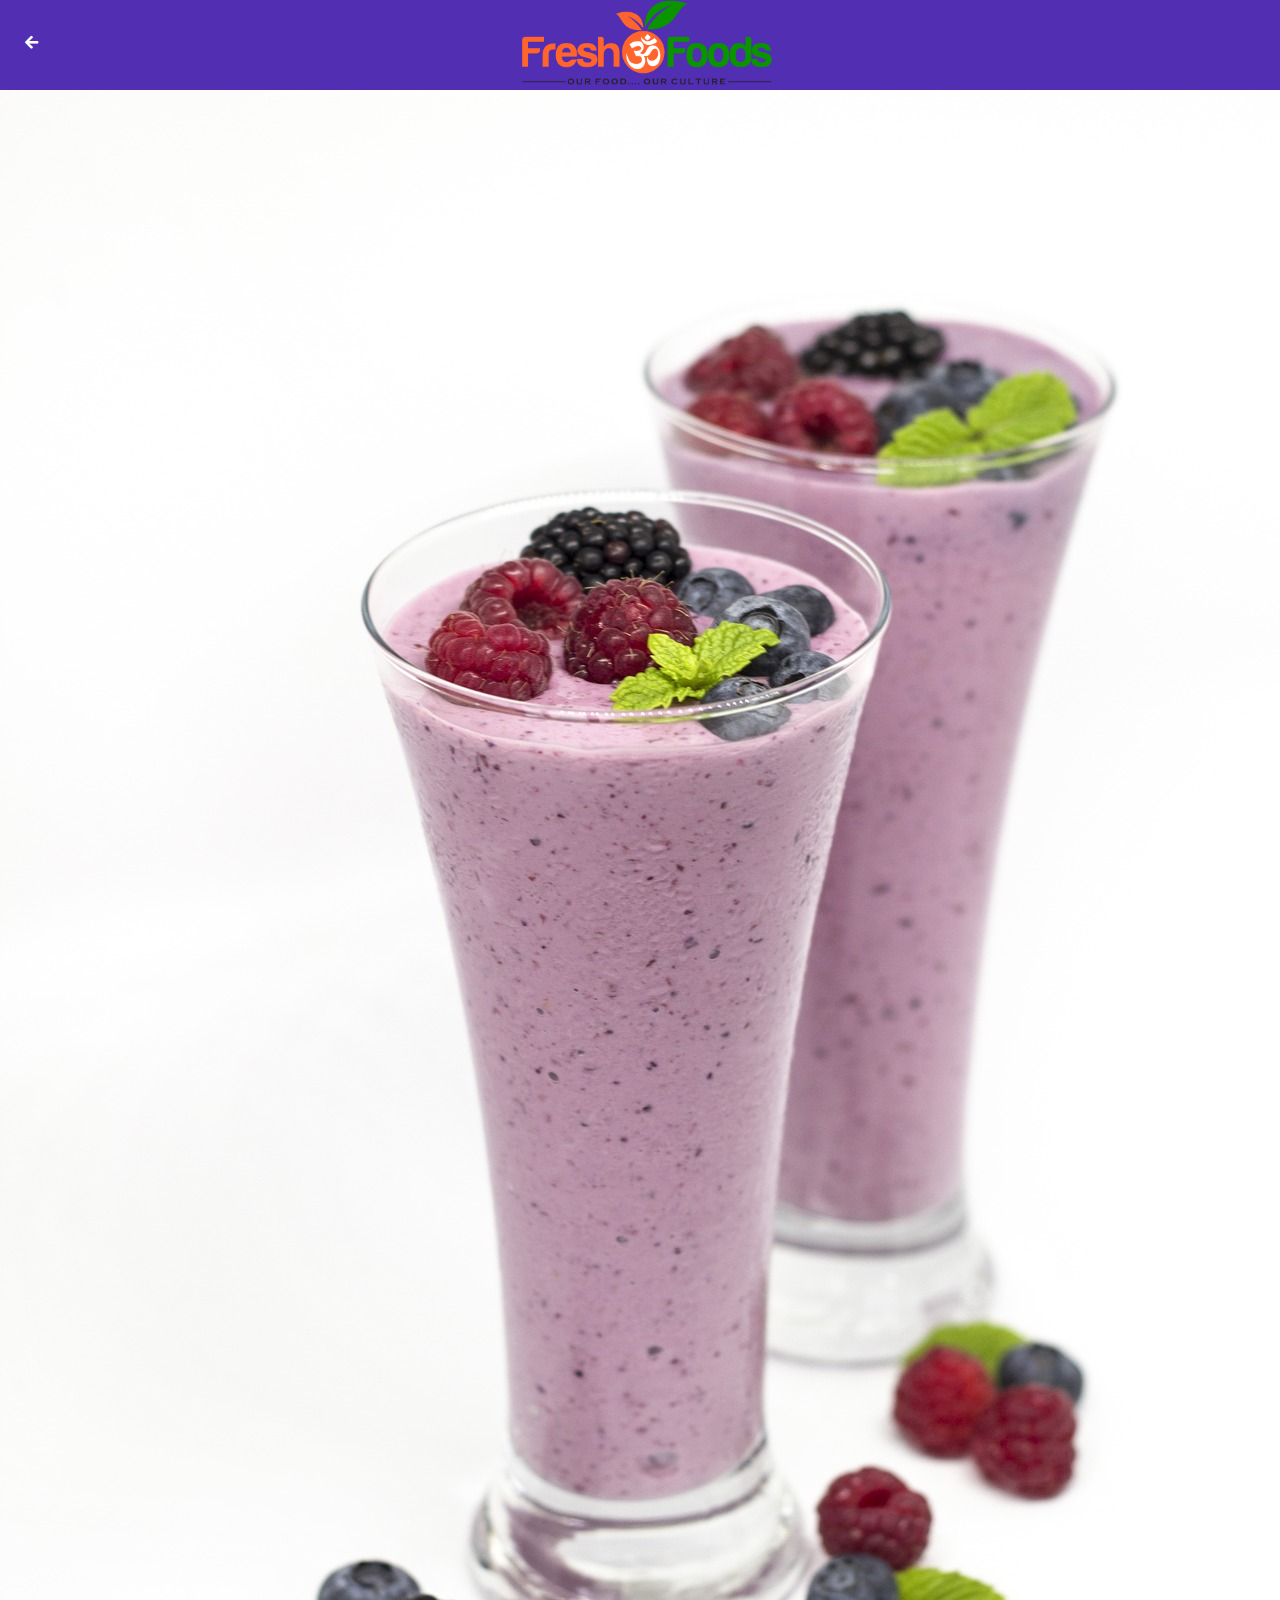
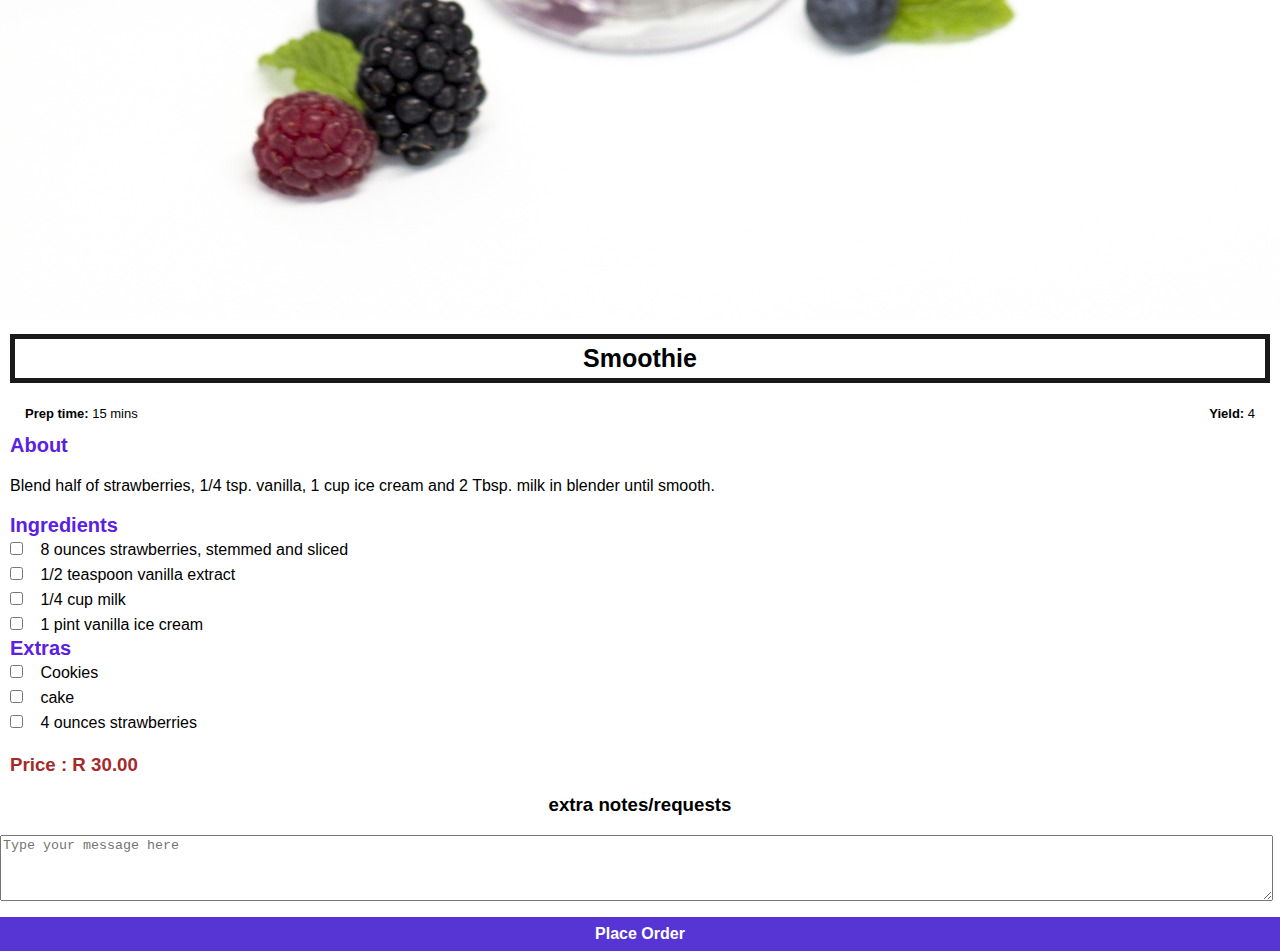
<file: smoothie.html>
<!DOCTYPE html>
<html>
      <head>
            <title>Restaurent menu App | Meals | Smoothie Juice</title>
            <link rel="stylesheet" href="style.css">
            <link rel="stylesheet" href="fontAwesome/css/all.css">
      </head>

      <body class="body-recipes">

            <div class="header">
                  <a href="drinks.html">
                        <i class="fas fa-arrow-left"></i>
                  </a>

                  <img src="images/logo_1.png">
            </div>

         <div id="recipe">

            <div class="recipe-details">
                  <img src="images/drink-smoothie.jpg">

                  <h1>Smoothie</h1>

                  <div class="recipe-details-info">

                        <p><b>Prep time: </b>15 mins</p>
                        <p style="float: right;"><b>Yield: </b>4</p>
                  </div>

                  <div class="recipe-details-ingredients">
                        <h2>About</h2>
                        <p>Blend half of strawberries, 1/4 tsp. vanilla, 1 cup ice cream and 2 Tbsp. milk in blender until smooth.</p>
                        <h2>Ingredients</h2>

                        <input id="check-01" type="checkbox">
                        <label for="check-01">8 ounces strawberries, stemmed and sliced</label>
                        <br>
                        <input id="check-02" type="checkbox">
                        <label for="check-02">1/2 teaspoon vanilla extract</label>
                        <br>
                        <input id="check-03" type="checkbox">
                        <label for="check-03">1/4 cup milk</label>
                        <br>
                        <input id="check-05" type="checkbox">
                        <label for="check-05">1 pint vanilla ice cream</label>
                        
                        <h2>Extras</h2>

                        <input id="check-05" type="checkbox">
                        <label for="check-05">Cookies</label>
                        <br>
                        <input id="check-05" type="checkbox">
                        <label for="check-05">cake</label>
                        <br>
                        <input id="check-05" type="checkbox">
                        <label for="check-05">4 ounces strawberries</label>
                        <br>
                  <div class="recipe-details-price">
                        <h3>Price : R 30.00 </h3>
                  </div>
                  </div>
                  <div class="recipe-details-requests">
                  <h3>extra notes/requests</h3>
                  <textarea placeholder="Type your message here"></textarea>
                  <a class="button" href="place-order.html">Place Order</a>
            </div>
            </div>
         </div>   
      </body>
</html>
</file>
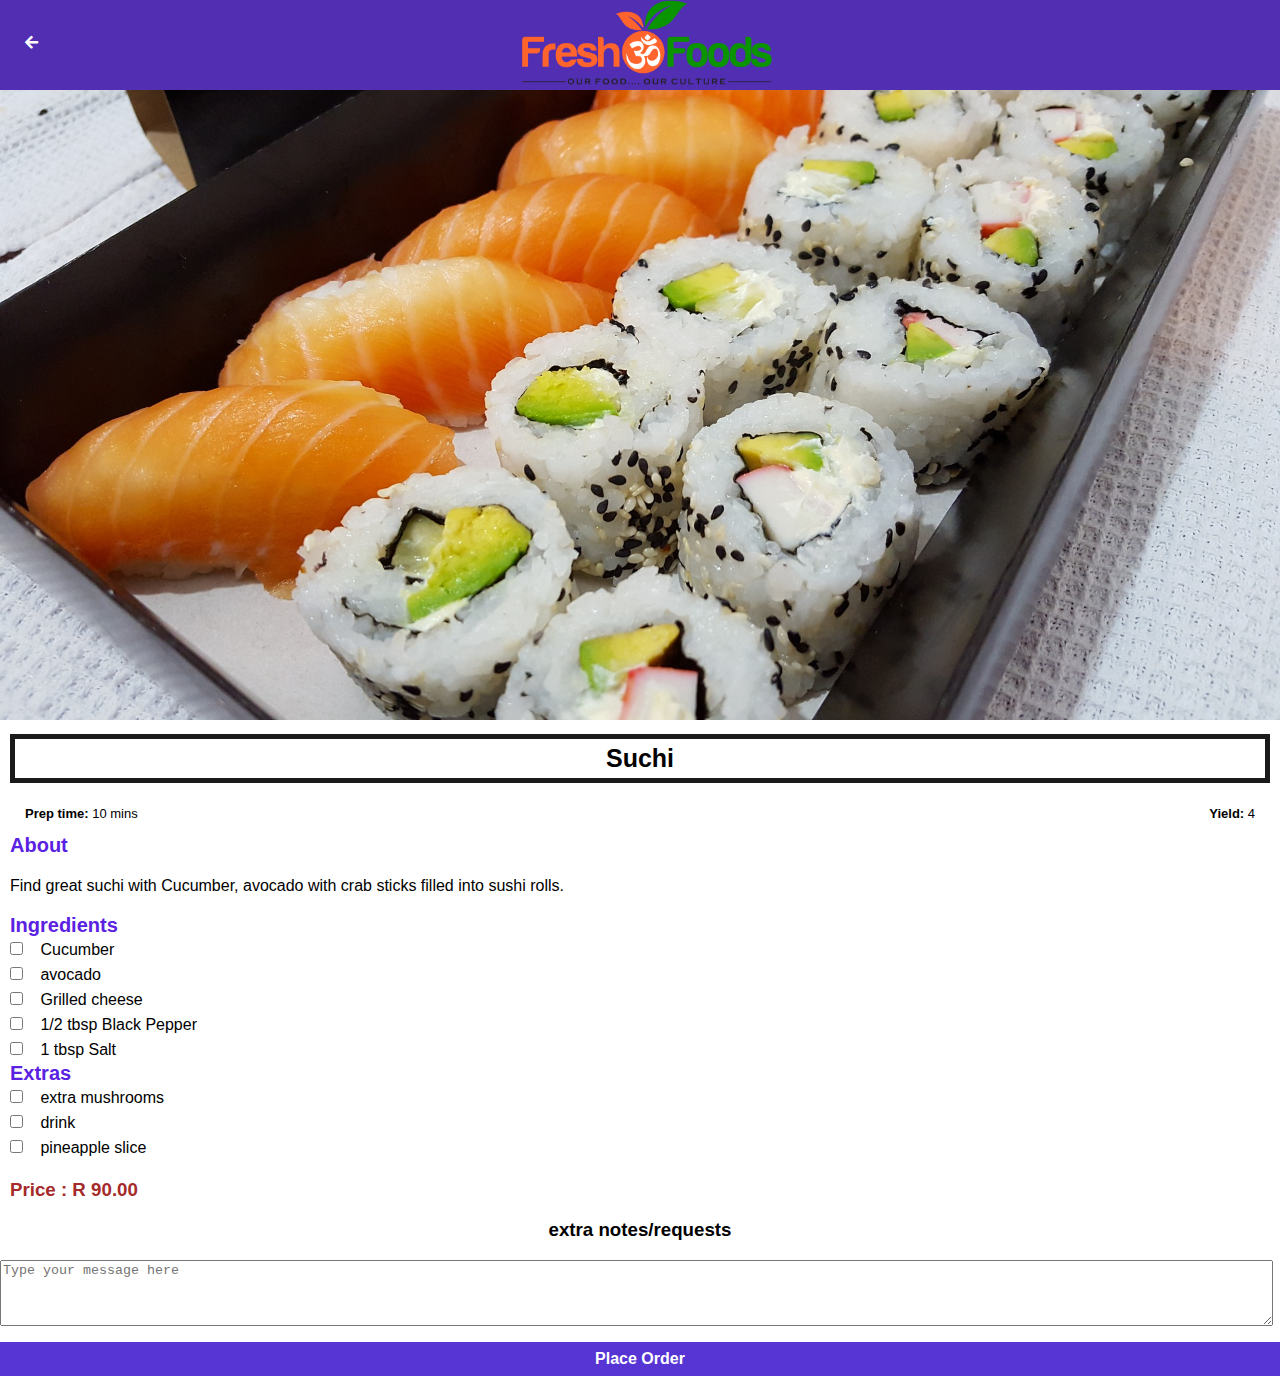
<file: suchi.html>
<!DOCTYPE html>
<html>
      <head>
            <title>Restaurent menu App | Meals | Suchi</title>
            <link rel="stylesheet" href="style.css">
            <link rel="stylesheet" href="fontAwesome/css/all.css">
      </head>

      <body class="body-recipes">

            <div class="header">
                  <a href="meals.html">
                        <i class="fas fa-arrow-left"></i>
                  </a>

                  <img src="images/logo_1.png">
            </div>

         <div id="recipe">

            <div class="recipe-details">
                  <img src="images/meal-sushi.jpg">

                  <h1>Suchi</h1>

                  <div class="recipe-details-info">

                        <p><b>Prep time: </b>10 mins</p>
                        <p style="float: right;"><b>Yield: </b>4</p>
                  </div>

                  <div class="recipe-details-ingredients">
                        <h2>About</h2>
                        <p>Find great suchi with Cucumber, avocado with crab sticks filled into sushi rolls.</p>
                        <h2>Ingredients</h2>

                        <input id="check-02" type="checkbox">
                        <label for="check-02">Cucumber</label>
                        <br>
                        <input id="check-03" type="checkbox">
                        <label for="check-03">avocado</label>
                        <br>
                        <input id="check-04" type="checkbox">
                        <label for="check-04">Grilled cheese</label>
                        <br>
                        <input id="check-05" type="checkbox">
                        <label for="check-05">1/2 tbsp Black Pepper</label>
                        <br>
                        <input id="check-05" type="checkbox">
                        <label for="check-05">1 tbsp Salt</label>
                        <h2>Extras</h2>

                        <input id="check-05" type="checkbox">
                        <label for="check-05">extra mushrooms</label>
                        <br>
                        <input id="check-05" type="checkbox">
                        <label for="check-05">drink</label>
                        <br>
                        <input id="check-05" type="checkbox">
                        <label for="check-05">pineapple slice</label>
                        <br>
                  <div class="recipe-details-price">
                        <h3>Price : R 90.00 </h3>
                  </div>
                  </div>
                  <div class="recipe-details-requests">
                  <h3>extra notes/requests</h3>
                  <textarea placeholder="Type your message here"></textarea>
                  <a class="button" href="place-order.html">Place Order</a>
            </div>
            </div>
         </div>   
      </body>
</html>
</file>
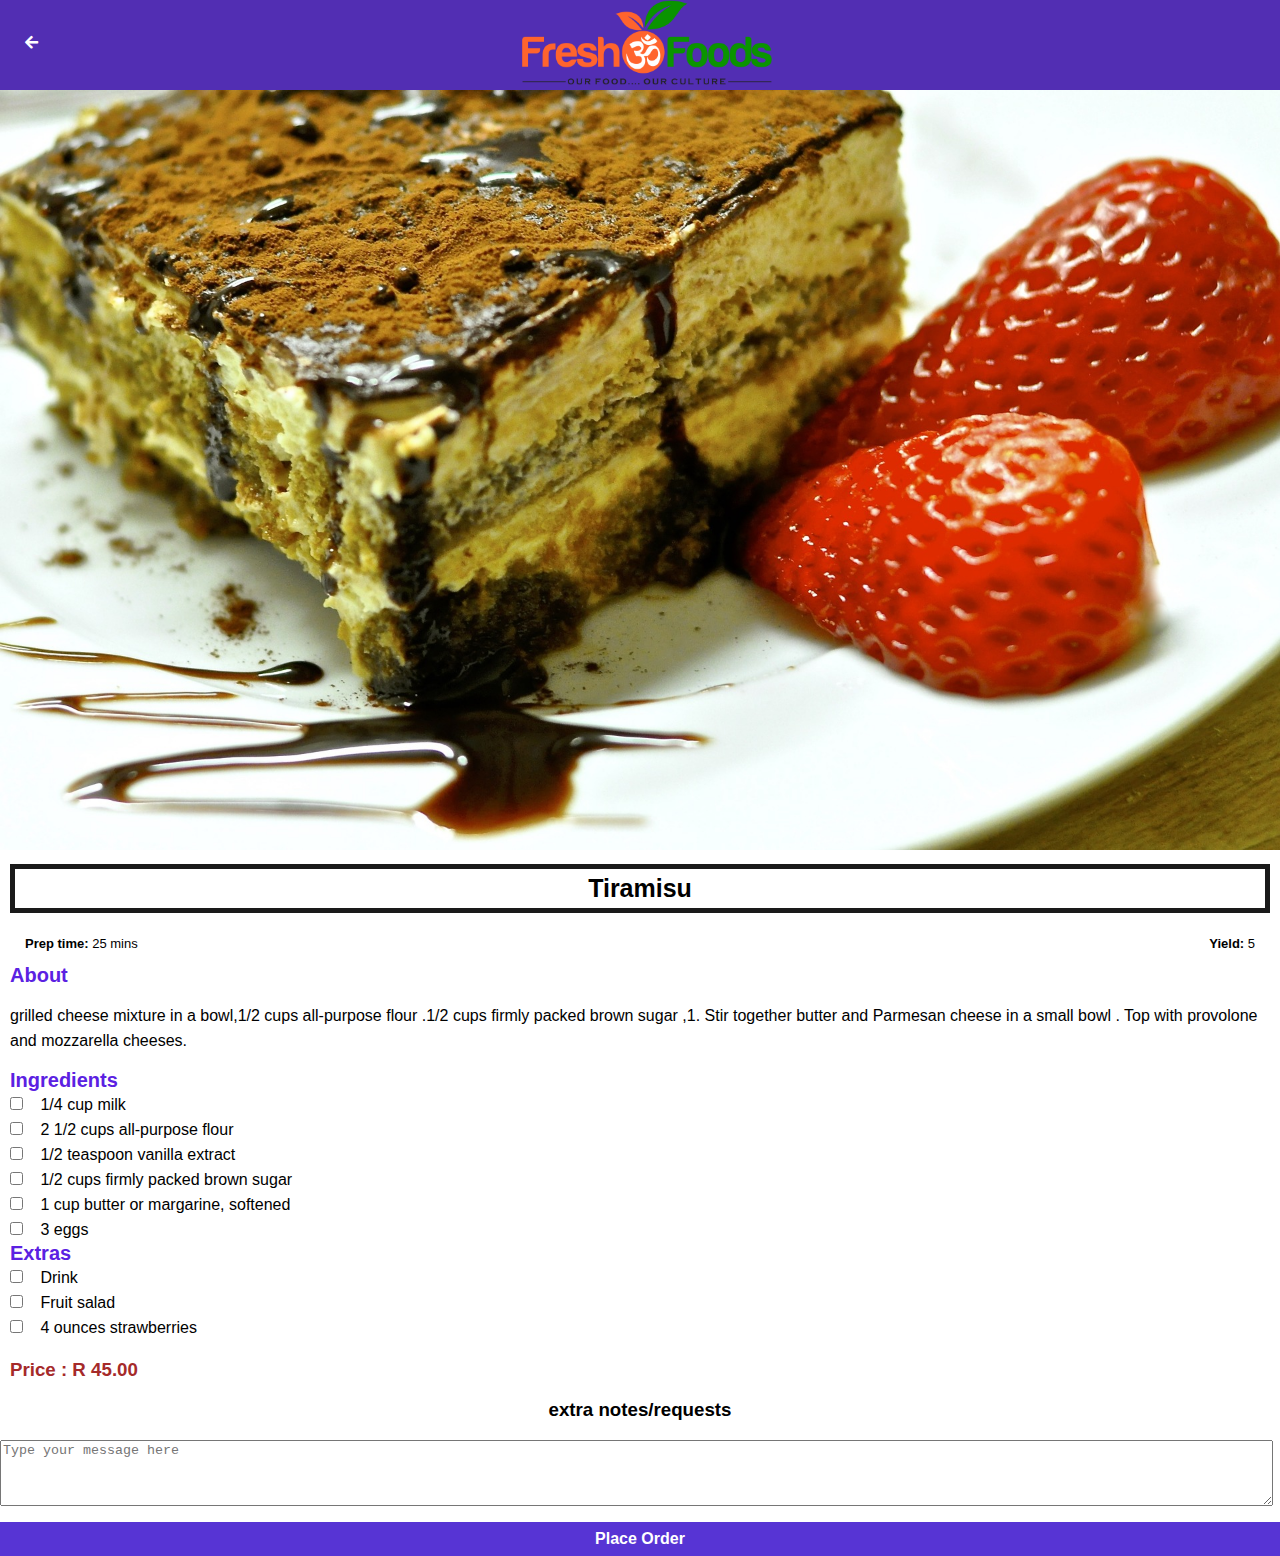
<file: tiramisu.html>
<!DOCTYPE html>
<html>
      <head>
            <title>Restaurent menu App | Meals | Tiramisu</title>
            <link rel="stylesheet" href="style.css">
            <link rel="stylesheet" href="fontAwesome/css/all.css">
      </head>

      <body class="body-recipes">

            <div class="header">
                  <a href="deserts.html">
                        <i class="fas fa-arrow-left"></i>
                  </a>

                  <img src="images/logo_1.png">
            </div>

         <div id="recipe">

            <div class="recipe-details">
                  <img src="images/desert-tiramisu-.jpg">

                  <h1>Tiramisu</h1>

                  <div class="recipe-details-info">

                        <p><b>Prep time: </b>25 mins</p>
                        <p style="float: right;"><b>Yield: </b>5</p>
                  </div>

                  <div class="recipe-details-ingredients">
                        <h2>About</h2>
                        <p>grilled cheese mixture in a bowl,1/2 cups all-purpose flour .1/2 cups firmly packed brown sugar ,1.	Stir together butter and Parmesan cheese in a small bowl . Top with provolone and mozzarella cheeses.</p>
                        <h2>Ingredients</h2>

                        <input id="check-01" type="checkbox">
                        <label for="check-01">1/4 cup milk</label>
                        <br>
                        <input id="check-02" type="checkbox">
                        <label for="check-02">2 1/2 cups all-purpose flour</label>
                        <br>
                        <input id="check-03" type="checkbox">
                        <label for="check-03">1/2 teaspoon vanilla extract</label>
                        <br>
                        <input id="check-04" type="checkbox">
                        <label for="check-04">1/2 cups firmly packed brown sugar</label>
                        <br>
                        <input id="check-05" type="checkbox">
                        <label for="check-05">1 cup butter or margarine, softened</label>
                        <br>
                        <input id="check-05" type="checkbox">
                        <label for="check-05">3 eggs</label>
                        <h2>Extras</h2>

                        <input id="check-05" type="checkbox">
                        <label for="check-05">Drink</label>
                        <br>
                        <input id="check-05" type="checkbox">
                        <label for="check-05">Fruit salad</label>
                        <br>
                        <input id="check-05" type="checkbox">
                        <label for="check-05">4 ounces strawberries</label>
                        <br>
                  <div class="recipe-details-price">
                        <h3>Price : R 45.00 </h3>
                  </div>
                  </div>
                  <div class="recipe-details-requests">
                  <h3>extra notes/requests</h3>
                  <textarea placeholder="Type your message here"></textarea>
                  <a class="button" href="place-order.html">Place Order</a>
            </div>
            </div>
         </div>   
      </body>
</html>
</file>
<file: style.css>
html {
    height: 100%;
}

body {
    font-family: sans-serif;

    margin: 0;
    padding: 0;
    
    height: 100%;

}

.body-home {
    background-image: url('images/home\ 4.png');
    background-position: center;
    background-attachment: fixed;
    background-repeat: no-repeat;
    background-size: cover;
}

.body-meals {
    background-image: url('images/home\ 2.png');
    background-position: center;
    background-attachment: fixed;
    background-repeat: no-repeat;
    background-size: cover;
}

.body-drinks {
    background-image: url('images/home\ 1.png');
    background-position: center;
    background-attachment: fixed;
    background-repeat: no-repeat;
    background-size: cover;
}

.body-deserts {
    background-image: url('images/home\ 3.png');
    background-position: center;
    background-attachment: fixed;
    background-repeat: no-repeat;
    background-size: cover;
}

.body-order {
    background-image: url('images/home.jpg');
    background-position: center;
    background-attachment: fixed;
    background-repeat: no-repeat;
    background-size: cover;
}

/*========== HEADER ==========*/

.header {
    background-color: #522eb3;
    width: 100%;
    height: 90px;
    top: 0;

    position: fixed;
    overflow: hidden;
    text-align: center;
}

.header i {
    float: left;
    padding-top: 35px;
    padding-left: 25px;
    font-size: 15px;
    color: #ffffff;
}

.header img {
    width: 250px;
    padding-right: 25px;
}

/*========== HOME PAGE ==========*/

#home-logo-img {
    width: 150px;
    display: block;
    margin: auto;
    padding: 25px 10px 10px 10px;
}

#home-logo-text {
    width: auto;
    display: block;
    margin: auto;
    padding: 10px 
}

/*===== HOME PAGE MENU =====*/

.home-menu-item {
    text-decoration: none;
    text-transform: uppercase;

    color: #522eb3;
    font-size: 25px;
    font-weight: bold;
    text-align: center;
    border: 5px solid #522eb3;

    display: block;
    margin: auto;
    margin-bottom: 10px;
    width: 80%;
}

/*========== MEALS PAGE ==========*/

#meals {
    padding-top: 90px;
}

/*===== MEALS PAGE MENU =====*/

.meals-list a {
    text-decoration: none;
}

.meals-list-item {
    border: 5px solid #1a1a1a;
    margin: 10px;
}

.meals-list-item h1 {
    font-weight: bold;
    font-size: 20px;
    color: #1a1a1a;
    padding-left: 10px;
}

.meals-list-item i {
    float: right;
    color: #1a1a1a;
    padding-right: 10px;
}

.meals-list-item p {
    font-size: 15px;
    font-style: italic;
    color: #4d4d4d;
    margin-top: -7px;
    padding-left: 10px;

}

/*========== RECIPE PAGE ==========*/

recipe {
    padding-top: 90px;
}

/*===== RECIPE DETAILS =====*/

.recipe-details img {
    width: 100%;
}

.recipe-details h1 {
    font-size: 25px;
    text-align: center;
    border: 5px solid #1a1a1a;
    margin: 10px;
    padding: 5px;
}

.recipe-details h2 {
    font-size: 20px;
    text-align: left;
    margin: 0;
    margin-left: 10px;
    color: rgb(91, 33, 226);
}

.recipe-details-info {
    margin-left: 25px;
    margin-right: 25px;
}

.recipe-details-info p {
    font-size: 13px;
    display: inline-block;
}


.recipe-details-ingredients label {
    line-height: 25px;
    margin-left: 10px;
}

.recipe-details-ingredients input {
    line-height: 25px;
    margin-left: 10px;
}

.recipe-details-ingredients p {
    line-height: 25px;
    margin-left: 10px
}

.recipe-details-requests h3 {
    text-align: center;
}

.recipe-details-price h3 {
    margin-left: 10px;
    color: brown;
}

.recipe-details-requests textarea {
    width: 99%;
    height: 60px;
    
    
}
.button{
    display : block;
    width: 100%;
    background-color: rgb(87, 52, 212);
    text-decoration : none;
    text-align  : center;
    color       : white;
    font-size   : 16px;
    font-weight : 600;
    margin : 12px 0;
    padding : 8px 0;
}

.recipe-details-order {
    padding-top: 90px;
    text-align: center;
    color: rgb(55, 5, 235);
}
</file>
